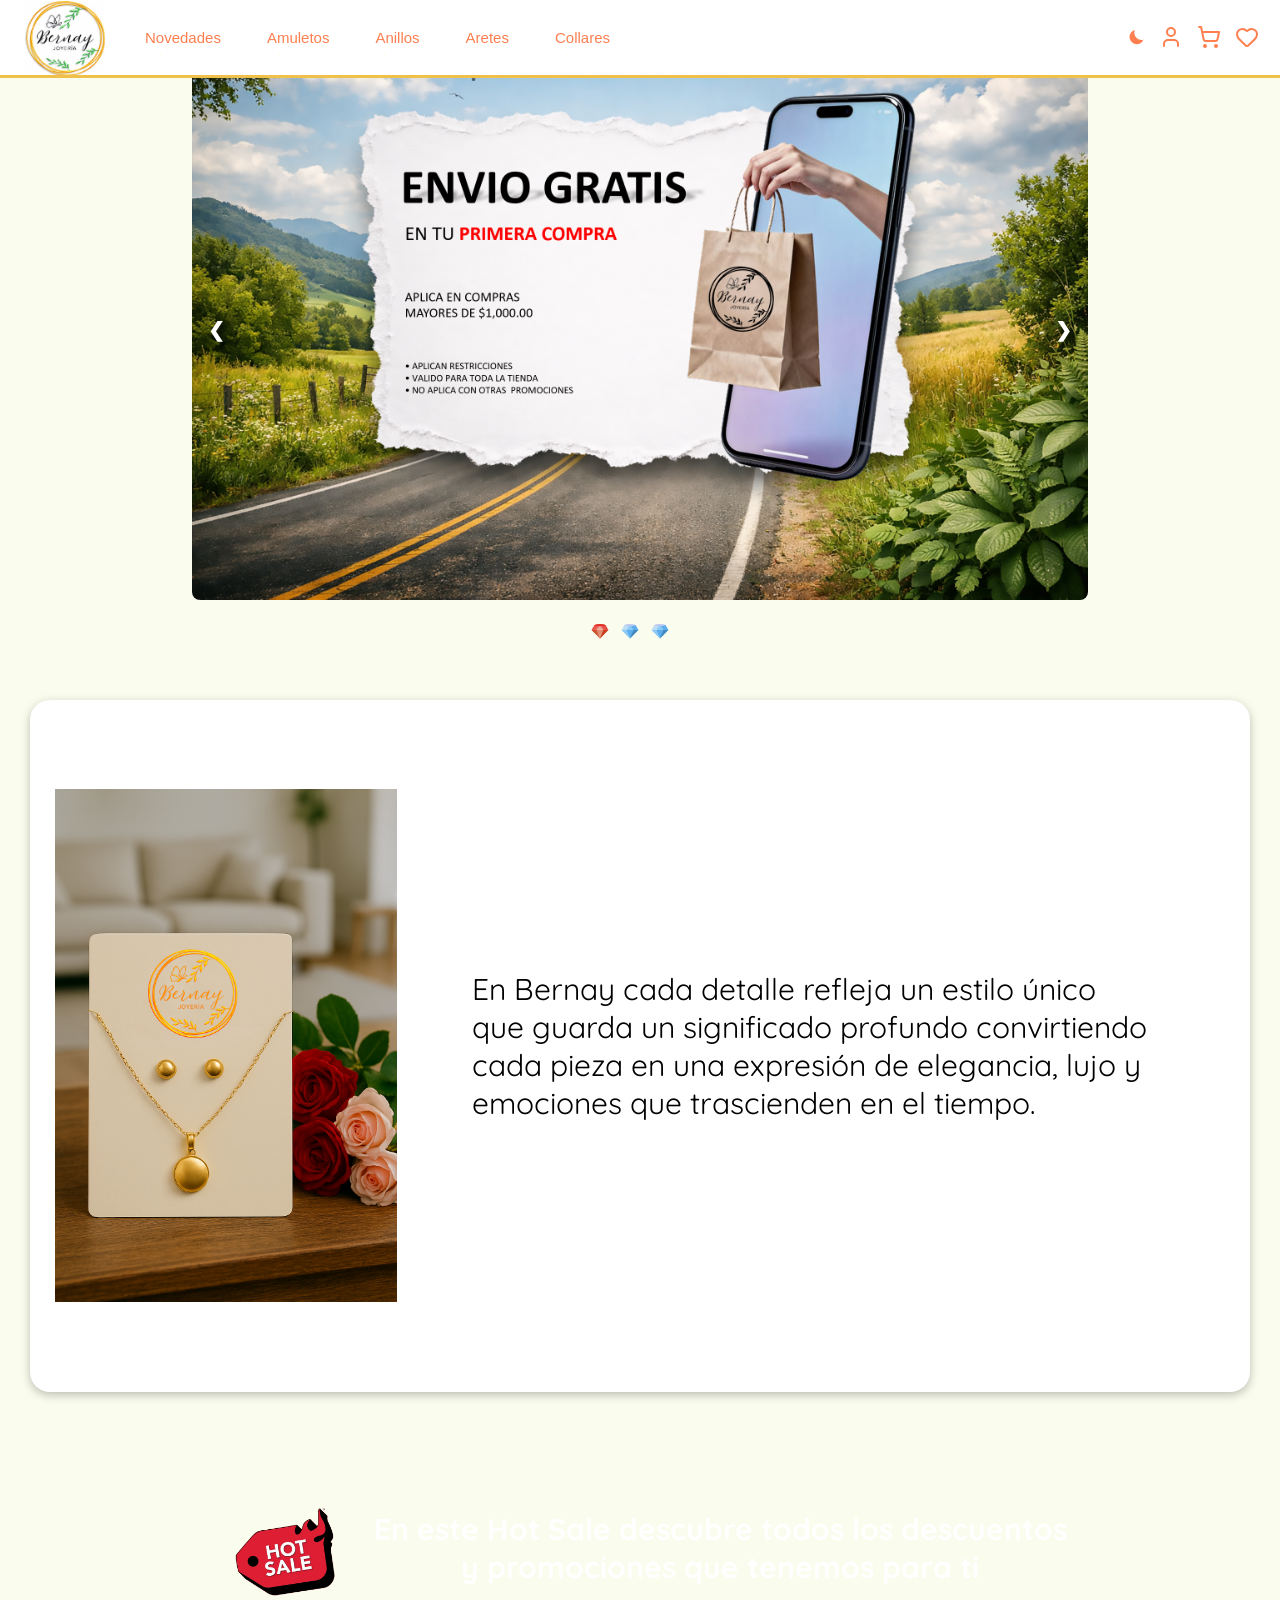
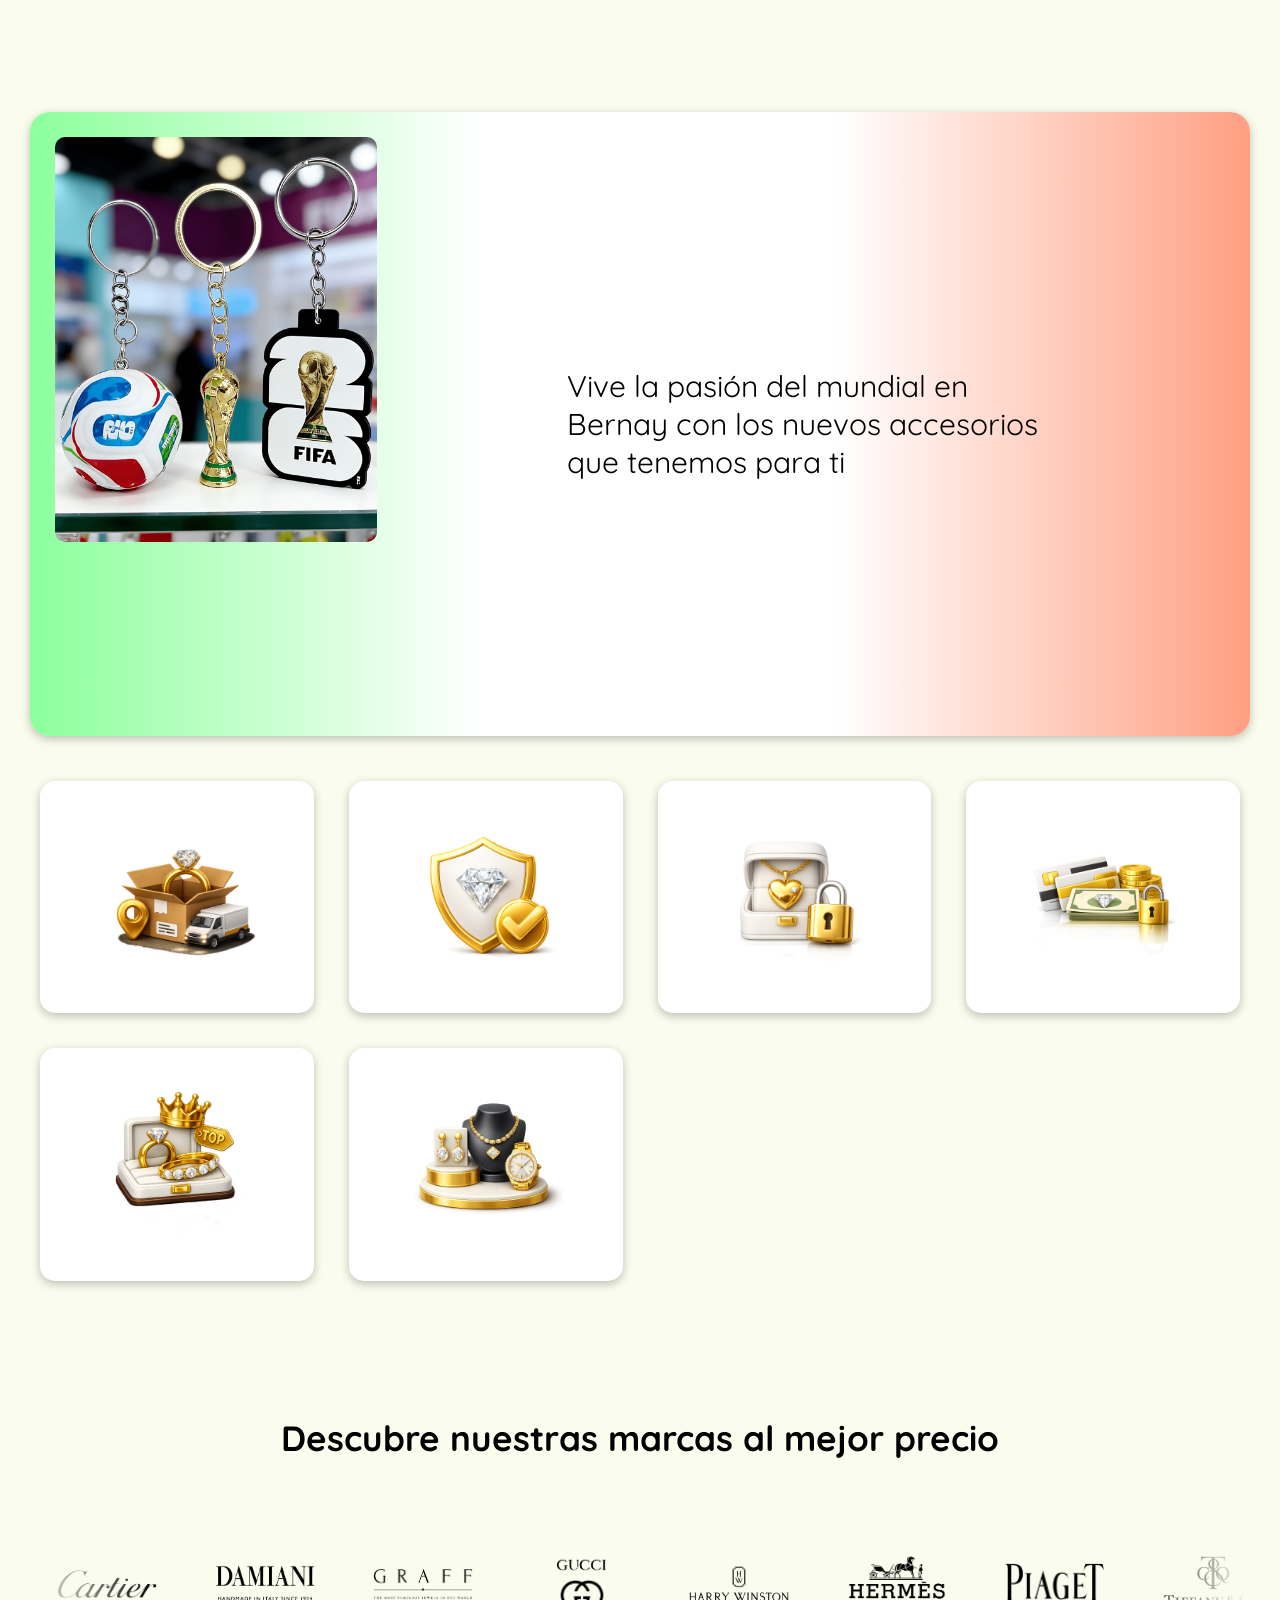
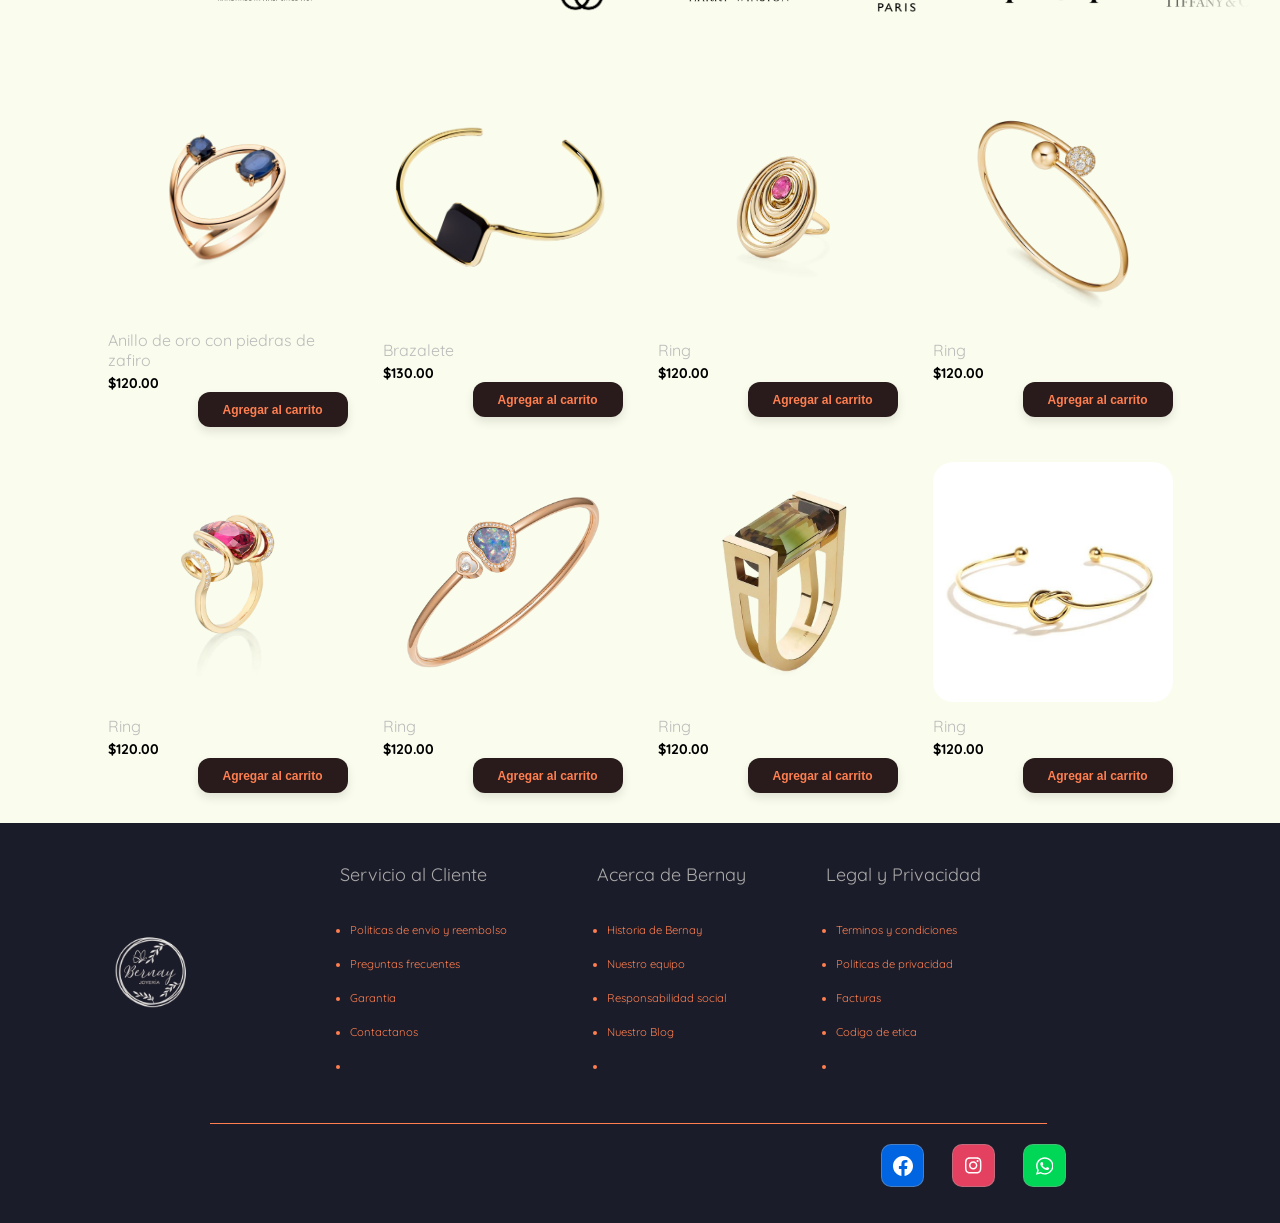
<file: index.html>
<!DOCTYPE html>
<html lang="en">
<head>
    <meta charset="UTF-8">
    <meta name="viewport" content="width=device-width, initial-scale=1.0">
    <link rel="stylesheet" href="styles.css">
    <link href="https://fonts.googleapis.com/css2?family=Quicksand:wght@300;500;700&display=swap" rel="stylesheet">
    <title>Bernay</title>
</head>
<body>
    <header>
        <nav>
            <label class="hamburger">
                <input type="checkbox" id="toggleNav">
                <svg viewBox="0 0 32 32">
                    <path class="line line-top-bottom" d="M27 10 13 10C10.8 10 9 8.2 9 6 9 3.5 10.8 2 13 2 15.2 2 17 3.8 17 6L17 26C17 28.2 18.8 30 21 30 23.2 30 25 28.2 25 26 25 23.8 23.2 22 21 22L7 22"></path>
                    <path class="line" d="M7 16 27 16"></path>
                </svg>
            </label>
                <div class="sidenav" id="mySidenav">
                    <label for="">
                        <a href="#">Novedades</a>
                        <svg xmlns="http://www.w3.org/2000/svg" viewBox="0 0 640 640"><path d="M439.1 297.4C451.6 309.9 451.6 330.2 439.1 342.7L279.1 502.7C266.6 515.2 246.3 515.2 233.8 502.7C221.3 490.2 221.3 469.9 233.8 457.4L371.2 320L233.9 182.6C221.4 170.1 221.4 149.8 233.9 137.3C246.4 124.8 266.7 124.8 279.2 137.3L439.2 297.3z"/></svg>
                    </label>
                    <label for="">
                        <a href="#">Amuletos</a>
                        <svg xmlns="http://www.w3.org/2000/svg" viewBox="0 0 640 640"><path d="M439.1 297.4C451.6 309.9 451.6 330.2 439.1 342.7L279.1 502.7C266.6 515.2 246.3 515.2 233.8 502.7C221.3 490.2 221.3 469.9 233.8 457.4L371.2 320L233.9 182.6C221.4 170.1 221.4 149.8 233.9 137.3C246.4 124.8 266.7 124.8 279.2 137.3L439.2 297.3z"/></svg>
                    </label>
                    <label for="">
                        <a href="#">Anillos</a>
                        <svg xmlns="http://www.w3.org/2000/svg" viewBox="0 0 640 640"><path d="M439.1 297.4C451.6 309.9 451.6 330.2 439.1 342.7L279.1 502.7C266.6 515.2 246.3 515.2 233.8 502.7C221.3 490.2 221.3 469.9 233.8 457.4L371.2 320L233.9 182.6C221.4 170.1 221.4 149.8 233.9 137.3C246.4 124.8 266.7 124.8 279.2 137.3L439.2 297.3z"/></svg>
                    </label>
                    <label for="">
                        <a href="#">Aretes</a>
                        <svg xmlns="http://www.w3.org/2000/svg" viewBox="0 0 640 640"><path d="M439.1 297.4C451.6 309.9 451.6 330.2 439.1 342.7L279.1 502.7C266.6 515.2 246.3 515.2 233.8 502.7C221.3 490.2 221.3 469.9 233.8 457.4L371.2 320L233.9 182.6C221.4 170.1 221.4 149.8 233.9 137.3C246.4 124.8 266.7 124.8 279.2 137.3L439.2 297.3z"/></svg>
                    </label>
                    <label for="">
                        <a href="#">Collares</a>
                        <svg xmlns="http://www.w3.org/2000/svg" viewBox="0 0 640 640"><path d="M439.1 297.4C451.6 309.9 451.6 330.2 439.1 342.7L279.1 502.7C266.6 515.2 246.3 515.2 233.8 502.7C221.3 490.2 221.3 469.9 233.8 457.4L371.2 320L233.9 182.6C221.4 170.1 221.4 149.8 233.9 137.3C246.4 124.8 266.7 124.8 279.2 137.3L439.2 297.3z"/></svg>
                    </label>
                </div>
            <div class="navbar-left">
                <img src="Images/Bernay-Logo 3D.png" alt="logo" class="logo">
                <ul>
                    <li>                
                        <button class="hover-stars">
                        Novedades
                        <div class="star-1">
                            <svg
                            xmlns="http://www.w3.org/2000/svg"
                            xml:space="preserve"
                            version="1.1"
                            style="shape-rendering:geometricPrecision; text-rendering:geometricPrecision; image-rendering:optimizeQuality; fill-rule:evenodd; clip-rule:evenodd"
                            viewBox="0 0 784.11 815.53"
                            xmlns:xlink="http://www.w3.org/1999/xlink"
                            >
                            <defs></defs>
                            <g id="Layer_x0020_1">
                                <metadata id="CorelCorpID_0Corel-Layer"></metadata>
                                <path
                                class="fil0"
                                d="M392.05 0c-20.9,210.08 -184.06,378.41 -392.05,407.78 207.96,29.37 371.12,197.68 392.05,407.74 20.93,-210.06 184.09,-378.37 392.05,-407.74 -207.98,-29.38 -371.16,-197.69 -392.06,-407.78z"
                                ></path>
                            </g>
                            </svg>
                        </div>
                        <div class="star-2">
                            <svg
                            xmlns="http://www.w3.org/2000/svg"
                            xml:space="preserve"
                            version="1.1"
                            style="shape-rendering:geometricPrecision; text-rendering:geometricPrecision; image-rendering:optimizeQuality; fill-rule:evenodd; clip-rule:evenodd"
                            viewBox="0 0 784.11 815.53"
                            xmlns:xlink="http://www.w3.org/1999/xlink"
                            >
                            <defs></defs>
                            <g id="Layer_x0020_1">
                                <metadata id="CorelCorpID_0Corel-Layer"></metadata>
                                <path
                                class="fil0"
                                d="M392.05 0c-20.9,210.08 -184.06,378.41 -392.05,407.78 207.96,29.37 371.12,197.68 392.05,407.74 20.93,-210.06 184.09,-378.37 392.05,-407.74 -207.98,-29.38 -371.16,-197.69 -392.06,-407.78z"
                                ></path>
                            </g>
                            </svg>
                        </div>
                        <div class="star-3">
                            <svg
                            xmlns="http://www.w3.org/2000/svg"
                            xml:space="preserve"
                            version="1.1"
                            style="shape-rendering:geometricPrecision; text-rendering:geometricPrecision; image-rendering:optimizeQuality; fill-rule:evenodd; clip-rule:evenodd"
                            viewBox="0 0 784.11 815.53"
                            xmlns:xlink="http://www.w3.org/1999/xlink"
                            >
                            <defs></defs>
                            <g id="Layer_x0020_1">
                                <metadata id="CorelCorpID_0Corel-Layer"></metadata>
                                <path
                                class="fil0"
                                d="M392.05 0c-20.9,210.08 -184.06,378.41 -392.05,407.78 207.96,29.37 371.12,197.68 392.05,407.74 20.93,-210.06 184.09,-378.37 392.05,-407.74 -207.98,-29.38 -371.16,-197.69 -392.06,-407.78z"
                                ></path>
                            </g>
                            </svg>
                        </div>
                        <div class="star-4">
                            <svg
                            xmlns="http://www.w3.org/2000/svg"
                            xml:space="preserve"
                            version="1.1"
                            style="shape-rendering:geometricPrecision; text-rendering:geometricPrecision; image-rendering:optimizeQuality; fill-rule:evenodd; clip-rule:evenodd"
                            viewBox="0 0 784.11 815.53"
                            xmlns:xlink="http://www.w3.org/1999/xlink"
                            >
                            <defs></defs>
                            <g id="Layer_x0020_1">
                                <metadata id="CorelCorpID_0Corel-Layer"></metadata>
                                <path
                                class="fil0"
                                d="M392.05 0c-20.9,210.08 -184.06,378.41 -392.05,407.78 207.96,29.37 371.12,197.68 392.05,407.74 20.93,-210.06 184.09,-378.37 392.05,-407.74 -207.98,-29.38 -371.16,-197.69 -392.06,-407.78z"
                                ></path>
                            </g>
                            </svg>
                        </div>
                        <div class="star-5">
                            <svg
                            xmlns="http://www.w3.org/2000/svg"
                            xml:space="preserve"
                            version="1.1"
                            style="shape-rendering:geometricPrecision; text-rendering:geometricPrecision; image-rendering:optimizeQuality; fill-rule:evenodd; clip-rule:evenodd"
                            viewBox="0 0 784.11 815.53"
                            xmlns:xlink="http://www.w3.org/1999/xlink"
                            >
                            <defs></defs>
                            <g id="Layer_x0020_1">
                                <metadata id="CorelCorpID_0Corel-Layer"></metadata>
                                <path
                                class="fil0"
                                d="M392.05 0c-20.9,210.08 -184.06,378.41 -392.05,407.78 207.96,29.37 371.12,197.68 392.05,407.74 20.93,-210.06 184.09,-378.37 392.05,-407.74 -207.98,-29.38 -371.16,-197.69 -392.06,-407.78z"
                                ></path>
                            </g>
                            </svg>
                        </div>
                        <div class="star-6">
                            <svg
                            xmlns="http://www.w3.org/2000/svg"
                            xml:space="preserve"
                            version="1.1"
                            style="shape-rendering:geometricPrecision; text-rendering:geometricPrecision; image-rendering:optimizeQuality; fill-rule:evenodd; clip-rule:evenodd"
                            viewBox="0 0 784.11 815.53"
                            xmlns:xlink="http://www.w3.org/1999/xlink"
                            >
                            <defs></defs>
                            <g id="Layer_x0020_1">
                                <metadata id="CorelCorpID_0Corel-Layer"></metadata>
                                <path
                                class="fil0"
                                d="M392.05 0c-20.9,210.08 -184.06,378.41 -392.05,407.78 207.96,29.37 371.12,197.68 392.05,407.74 20.93,-210.06 184.09,-378.37 392.05,-407.74 -207.98,-29.38 -371.16,-197.69 -392.06,-407.78z"
                                ></path>
                            </g>
                            </svg>
                        </div>
                        </button>
                    </li>
                    <li>
                        <button class="hover-stars">
                        Amuletos
                        <div class="star-1">
                            <svg
                            xmlns="http://www.w3.org/2000/svg"
                            xml:space="preserve"
                            version="1.1"
                            style="shape-rendering:geometricPrecision; text-rendering:geometricPrecision; image-rendering:optimizeQuality; fill-rule:evenodd; clip-rule:evenodd"
                            viewBox="0 0 784.11 815.53"
                            xmlns:xlink="http://www.w3.org/1999/xlink"
                            >
                            <defs></defs>
                            <g id="Layer_x0020_1">
                                <metadata id="CorelCorpID_0Corel-Layer"></metadata>
                                <path
                                class="fil0"
                                d="M392.05 0c-20.9,210.08 -184.06,378.41 -392.05,407.78 207.96,29.37 371.12,197.68 392.05,407.74 20.93,-210.06 184.09,-378.37 392.05,-407.74 -207.98,-29.38 -371.16,-197.69 -392.06,-407.78z"
                                ></path>
                            </g>
                            </svg>
                        </div>
                        <div class="star-2">
                            <svg
                            xmlns="http://www.w3.org/2000/svg"
                            xml:space="preserve"
                            version="1.1"
                            style="shape-rendering:geometricPrecision; text-rendering:geometricPrecision; image-rendering:optimizeQuality; fill-rule:evenodd; clip-rule:evenodd"
                            viewBox="0 0 784.11 815.53"
                            xmlns:xlink="http://www.w3.org/1999/xlink"
                            >
                            <defs></defs>
                            <g id="Layer_x0020_1">
                                <metadata id="CorelCorpID_0Corel-Layer"></metadata>
                                <path
                                class="fil0"
                                d="M392.05 0c-20.9,210.08 -184.06,378.41 -392.05,407.78 207.96,29.37 371.12,197.68 392.05,407.74 20.93,-210.06 184.09,-378.37 392.05,-407.74 -207.98,-29.38 -371.16,-197.69 -392.06,-407.78z"
                                ></path>
                            </g>
                            </svg>
                        </div>
                        <div class="star-3">
                            <svg
                            xmlns="http://www.w3.org/2000/svg"
                            xml:space="preserve"
                            version="1.1"
                            style="shape-rendering:geometricPrecision; text-rendering:geometricPrecision; image-rendering:optimizeQuality; fill-rule:evenodd; clip-rule:evenodd"
                            viewBox="0 0 784.11 815.53"
                            xmlns:xlink="http://www.w3.org/1999/xlink"
                            >
                            <defs></defs>
                            <g id="Layer_x0020_1">
                                <metadata id="CorelCorpID_0Corel-Layer"></metadata>
                                <path
                                class="fil0"
                                d="M392.05 0c-20.9,210.08 -184.06,378.41 -392.05,407.78 207.96,29.37 371.12,197.68 392.05,407.74 20.93,-210.06 184.09,-378.37 392.05,-407.74 -207.98,-29.38 -371.16,-197.69 -392.06,-407.78z"
                                ></path>
                            </g>
                            </svg>
                        </div>
                        <div class="star-4">
                            <svg
                            xmlns="http://www.w3.org/2000/svg"
                            xml:space="preserve"
                            version="1.1"
                            style="shape-rendering:geometricPrecision; text-rendering:geometricPrecision; image-rendering:optimizeQuality; fill-rule:evenodd; clip-rule:evenodd"
                            viewBox="0 0 784.11 815.53"
                            xmlns:xlink="http://www.w3.org/1999/xlink"
                            >
                            <defs></defs>
                            <g id="Layer_x0020_1">
                                <metadata id="CorelCorpID_0Corel-Layer"></metadata>
                                <path
                                class="fil0"
                                d="M392.05 0c-20.9,210.08 -184.06,378.41 -392.05,407.78 207.96,29.37 371.12,197.68 392.05,407.74 20.93,-210.06 184.09,-378.37 392.05,-407.74 -207.98,-29.38 -371.16,-197.69 -392.06,-407.78z"
                                ></path>
                            </g>
                            </svg>
                        </div>
                        <div class="star-5">
                            <svg
                            xmlns="http://www.w3.org/2000/svg"
                            xml:space="preserve"
                            version="1.1"
                            style="shape-rendering:geometricPrecision; text-rendering:geometricPrecision; image-rendering:optimizeQuality; fill-rule:evenodd; clip-rule:evenodd"
                            viewBox="0 0 784.11 815.53"
                            xmlns:xlink="http://www.w3.org/1999/xlink"
                            >
                            <defs></defs>
                            <g id="Layer_x0020_1">
                                <metadata id="CorelCorpID_0Corel-Layer"></metadata>
                                <path
                                class="fil0"
                                d="M392.05 0c-20.9,210.08 -184.06,378.41 -392.05,407.78 207.96,29.37 371.12,197.68 392.05,407.74 20.93,-210.06 184.09,-378.37 392.05,-407.74 -207.98,-29.38 -371.16,-197.69 -392.06,-407.78z"
                                ></path>
                            </g>
                            </svg>
                        </div>
                        <div class="star-6">
                            <svg
                            xmlns="http://www.w3.org/2000/svg"
                            xml:space="preserve"
                            version="1.1"
                            style="shape-rendering:geometricPrecision; text-rendering:geometricPrecision; image-rendering:optimizeQuality; fill-rule:evenodd; clip-rule:evenodd"
                            viewBox="0 0 784.11 815.53"
                            xmlns:xlink="http://www.w3.org/1999/xlink"
                            >
                            <defs></defs>
                            <g id="Layer_x0020_1">
                                <metadata id="CorelCorpID_0Corel-Layer"></metadata>
                                <path
                                class="fil0"
                                d="M392.05 0c-20.9,210.08 -184.06,378.41 -392.05,407.78 207.96,29.37 371.12,197.68 392.05,407.74 20.93,-210.06 184.09,-378.37 392.05,-407.74 -207.98,-29.38 -371.16,-197.69 -392.06,-407.78z"
                                ></path>
                            </g>
                            </svg>
                        </div>
                        </button>
                    </li>
                    <li>
                        <button class="hover-stars">
                        Anillos
                        <div class="star-1">
                            <svg
                            xmlns="http://www.w3.org/2000/svg"
                            xml:space="preserve"
                            version="1.1"
                            style="shape-rendering:geometricPrecision; text-rendering:geometricPrecision; image-rendering:optimizeQuality; fill-rule:evenodd; clip-rule:evenodd"
                            viewBox="0 0 784.11 815.53"
                            xmlns:xlink="http://www.w3.org/1999/xlink"
                            >
                            <defs></defs>
                            <g id="Layer_x0020_1">
                                <metadata id="CorelCorpID_0Corel-Layer"></metadata>
                                <path
                                class="fil0"
                                d="M392.05 0c-20.9,210.08 -184.06,378.41 -392.05,407.78 207.96,29.37 371.12,197.68 392.05,407.74 20.93,-210.06 184.09,-378.37 392.05,-407.74 -207.98,-29.38 -371.16,-197.69 -392.06,-407.78z"
                                ></path>
                            </g>
                            </svg>
                        </div>
                        <div class="star-2">
                            <svg
                            xmlns="http://www.w3.org/2000/svg"
                            xml:space="preserve"
                            version="1.1"
                            style="shape-rendering:geometricPrecision; text-rendering:geometricPrecision; image-rendering:optimizeQuality; fill-rule:evenodd; clip-rule:evenodd"
                            viewBox="0 0 784.11 815.53"
                            xmlns:xlink="http://www.w3.org/1999/xlink"
                            >
                            <defs></defs>
                            <g id="Layer_x0020_1">
                                <metadata id="CorelCorpID_0Corel-Layer"></metadata>
                                <path
                                class="fil0"
                                d="M392.05 0c-20.9,210.08 -184.06,378.41 -392.05,407.78 207.96,29.37 371.12,197.68 392.05,407.74 20.93,-210.06 184.09,-378.37 392.05,-407.74 -207.98,-29.38 -371.16,-197.69 -392.06,-407.78z"
                                ></path>
                            </g>
                            </svg>
                        </div>
                        <div class="star-3">
                            <svg
                            xmlns="http://www.w3.org/2000/svg"
                            xml:space="preserve"
                            version="1.1"
                            style="shape-rendering:geometricPrecision; text-rendering:geometricPrecision; image-rendering:optimizeQuality; fill-rule:evenodd; clip-rule:evenodd"
                            viewBox="0 0 784.11 815.53"
                            xmlns:xlink="http://www.w3.org/1999/xlink"
                            >
                            <defs></defs>
                            <g id="Layer_x0020_1">
                                <metadata id="CorelCorpID_0Corel-Layer"></metadata>
                                <path
                                class="fil0"
                                d="M392.05 0c-20.9,210.08 -184.06,378.41 -392.05,407.78 207.96,29.37 371.12,197.68 392.05,407.74 20.93,-210.06 184.09,-378.37 392.05,-407.74 -207.98,-29.38 -371.16,-197.69 -392.06,-407.78z"
                                ></path>
                            </g>
                            </svg>
                        </div>
                        <div class="star-4">
                            <svg
                            xmlns="http://www.w3.org/2000/svg"
                            xml:space="preserve"
                            version="1.1"
                            style="shape-rendering:geometricPrecision; text-rendering:geometricPrecision; image-rendering:optimizeQuality; fill-rule:evenodd; clip-rule:evenodd"
                            viewBox="0 0 784.11 815.53"
                            xmlns:xlink="http://www.w3.org/1999/xlink"
                            >
                            <defs></defs>
                            <g id="Layer_x0020_1">
                                <metadata id="CorelCorpID_0Corel-Layer"></metadata>
                                <path
                                class="fil0"
                                d="M392.05 0c-20.9,210.08 -184.06,378.41 -392.05,407.78 207.96,29.37 371.12,197.68 392.05,407.74 20.93,-210.06 184.09,-378.37 392.05,-407.74 -207.98,-29.38 -371.16,-197.69 -392.06,-407.78z"
                                ></path>
                            </g>
                            </svg>
                        </div>
                        <div class="star-5">
                            <svg
                            xmlns="http://www.w3.org/2000/svg"
                            xml:space="preserve"
                            version="1.1"
                            style="shape-rendering:geometricPrecision; text-rendering:geometricPrecision; image-rendering:optimizeQuality; fill-rule:evenodd; clip-rule:evenodd"
                            viewBox="0 0 784.11 815.53"
                            xmlns:xlink="http://www.w3.org/1999/xlink"
                            >
                            <defs></defs>
                            <g id="Layer_x0020_1">
                                <metadata id="CorelCorpID_0Corel-Layer"></metadata>
                                <path
                                class="fil0"
                                d="M392.05 0c-20.9,210.08 -184.06,378.41 -392.05,407.78 207.96,29.37 371.12,197.68 392.05,407.74 20.93,-210.06 184.09,-378.37 392.05,-407.74 -207.98,-29.38 -371.16,-197.69 -392.06,-407.78z"
                                ></path>
                            </g>
                            </svg>
                        </div>
                        <div class="star-6">
                            <svg
                            xmlns="http://www.w3.org/2000/svg"
                            xml:space="preserve"
                            version="1.1"
                            style="shape-rendering:geometricPrecision; text-rendering:geometricPrecision; image-rendering:optimizeQuality; fill-rule:evenodd; clip-rule:evenodd"
                            viewBox="0 0 784.11 815.53"
                            xmlns:xlink="http://www.w3.org/1999/xlink"
                            >
                            <defs></defs>
                            <g id="Layer_x0020_1">
                                <metadata id="CorelCorpID_0Corel-Layer"></metadata>
                                <path
                                class="fil0"
                                d="M392.05 0c-20.9,210.08 -184.06,378.41 -392.05,407.78 207.96,29.37 371.12,197.68 392.05,407.74 20.93,-210.06 184.09,-378.37 392.05,-407.74 -207.98,-29.38 -371.16,-197.69 -392.06,-407.78z"
                                ></path>
                            </g>
                            </svg>
                        </div>
                        </button>
                    </li>
                    <li>
                        <button class="hover-stars">
                        Aretes
                        <div class="star-1">
                            <svg
                            xmlns="http://www.w3.org/2000/svg"
                            xml:space="preserve"
                            version="1.1"
                            style="shape-rendering:geometricPrecision; text-rendering:geometricPrecision; image-rendering:optimizeQuality; fill-rule:evenodd; clip-rule:evenodd"
                            viewBox="0 0 784.11 815.53"
                            xmlns:xlink="http://www.w3.org/1999/xlink"
                            >
                            <defs></defs>
                            <g id="Layer_x0020_1">
                                <metadata id="CorelCorpID_0Corel-Layer"></metadata>
                                <path
                                class="fil0"
                                d="M392.05 0c-20.9,210.08 -184.06,378.41 -392.05,407.78 207.96,29.37 371.12,197.68 392.05,407.74 20.93,-210.06 184.09,-378.37 392.05,-407.74 -207.98,-29.38 -371.16,-197.69 -392.06,-407.78z"
                                ></path>
                            </g>
                            </svg>
                        </div>
                        <div class="star-2">
                            <svg
                            xmlns="http://www.w3.org/2000/svg"
                            xml:space="preserve"
                            version="1.1"
                            style="shape-rendering:geometricPrecision; text-rendering:geometricPrecision; image-rendering:optimizeQuality; fill-rule:evenodd; clip-rule:evenodd"
                            viewBox="0 0 784.11 815.53"
                            xmlns:xlink="http://www.w3.org/1999/xlink"
                            >
                            <defs></defs>
                            <g id="Layer_x0020_1">
                                <metadata id="CorelCorpID_0Corel-Layer"></metadata>
                                <path
                                class="fil0"
                                d="M392.05 0c-20.9,210.08 -184.06,378.41 -392.05,407.78 207.96,29.37 371.12,197.68 392.05,407.74 20.93,-210.06 184.09,-378.37 392.05,-407.74 -207.98,-29.38 -371.16,-197.69 -392.06,-407.78z"
                                ></path>
                            </g>
                            </svg>
                        </div>
                        <div class="star-3">
                            <svg
                            xmlns="http://www.w3.org/2000/svg"
                            xml:space="preserve"
                            version="1.1"
                            style="shape-rendering:geometricPrecision; text-rendering:geometricPrecision; image-rendering:optimizeQuality; fill-rule:evenodd; clip-rule:evenodd"
                            viewBox="0 0 784.11 815.53"
                            xmlns:xlink="http://www.w3.org/1999/xlink"
                            >
                            <defs></defs>
                            <g id="Layer_x0020_1">
                                <metadata id="CorelCorpID_0Corel-Layer"></metadata>
                                <path
                                class="fil0"
                                d="M392.05 0c-20.9,210.08 -184.06,378.41 -392.05,407.78 207.96,29.37 371.12,197.68 392.05,407.74 20.93,-210.06 184.09,-378.37 392.05,-407.74 -207.98,-29.38 -371.16,-197.69 -392.06,-407.78z"
                                ></path>
                            </g>
                            </svg>
                        </div>
                        <div class="star-4">
                            <svg
                            xmlns="http://www.w3.org/2000/svg"
                            xml:space="preserve"
                            version="1.1"
                            style="shape-rendering:geometricPrecision; text-rendering:geometricPrecision; image-rendering:optimizeQuality; fill-rule:evenodd; clip-rule:evenodd"
                            viewBox="0 0 784.11 815.53"
                            xmlns:xlink="http://www.w3.org/1999/xlink"
                            >
                            <defs></defs>
                            <g id="Layer_x0020_1">
                                <metadata id="CorelCorpID_0Corel-Layer"></metadata>
                                <path
                                class="fil0"
                                d="M392.05 0c-20.9,210.08 -184.06,378.41 -392.05,407.78 207.96,29.37 371.12,197.68 392.05,407.74 20.93,-210.06 184.09,-378.37 392.05,-407.74 -207.98,-29.38 -371.16,-197.69 -392.06,-407.78z"
                                ></path>
                            </g>
                            </svg>
                        </div>
                        <div class="star-5">
                            <svg
                            xmlns="http://www.w3.org/2000/svg"
                            xml:space="preserve"
                            version="1.1"
                            style="shape-rendering:geometricPrecision; text-rendering:geometricPrecision; image-rendering:optimizeQuality; fill-rule:evenodd; clip-rule:evenodd"
                            viewBox="0 0 784.11 815.53"
                            xmlns:xlink="http://www.w3.org/1999/xlink"
                            >
                            <defs></defs>
                            <g id="Layer_x0020_1">
                                <metadata id="CorelCorpID_0Corel-Layer"></metadata>
                                <path
                                class="fil0"
                                d="M392.05 0c-20.9,210.08 -184.06,378.41 -392.05,407.78 207.96,29.37 371.12,197.68 392.05,407.74 20.93,-210.06 184.09,-378.37 392.05,-407.74 -207.98,-29.38 -371.16,-197.69 -392.06,-407.78z"
                                ></path>
                            </g>
                            </svg>
                        </div>
                        <div class="star-6">
                            <svg
                            xmlns="http://www.w3.org/2000/svg"
                            xml:space="preserve"
                            version="1.1"
                            style="shape-rendering:geometricPrecision; text-rendering:geometricPrecision; image-rendering:optimizeQuality; fill-rule:evenodd; clip-rule:evenodd"
                            viewBox="0 0 784.11 815.53"
                            xmlns:xlink="http://www.w3.org/1999/xlink"
                            >
                            <defs></defs>
                            <g id="Layer_x0020_1">
                                <metadata id="CorelCorpID_0Corel-Layer"></metadata>
                                <path
                                class="fil0"
                                d="M392.05 0c-20.9,210.08 -184.06,378.41 -392.05,407.78 207.96,29.37 371.12,197.68 392.05,407.74 20.93,-210.06 184.09,-378.37 392.05,-407.74 -207.98,-29.38 -371.16,-197.69 -392.06,-407.78z"
                                ></path>
                            </g>
                            </svg>
                        </div>
                        </button>
                    </li>
                    <li>
                        <button class="hover-stars">
                        Collares
                        <div class="star-1">
                            <svg
                            xmlns="http://www.w3.org/2000/svg"
                            xml:space="preserve"
                            version="1.1"
                            style="shape-rendering:geometricPrecision; text-rendering:geometricPrecision; image-rendering:optimizeQuality; fill-rule:evenodd; clip-rule:evenodd"
                            viewBox="0 0 784.11 815.53"
                            xmlns:xlink="http://www.w3.org/1999/xlink"
                            >
                            <defs></defs>
                            <g id="Layer_x0020_1">
                                <metadata id="CorelCorpID_0Corel-Layer"></metadata>
                                <path
                                class="fil0"
                                d="M392.05 0c-20.9,210.08 -184.06,378.41 -392.05,407.78 207.96,29.37 371.12,197.68 392.05,407.74 20.93,-210.06 184.09,-378.37 392.05,-407.74 -207.98,-29.38 -371.16,-197.69 -392.06,-407.78z"
                                ></path>
                            </g>
                            </svg>
                        </div>
                        <div class="star-2">
                            <svg
                            xmlns="http://www.w3.org/2000/svg"
                            xml:space="preserve"
                            version="1.1"
                            style="shape-rendering:geometricPrecision; text-rendering:geometricPrecision; image-rendering:optimizeQuality; fill-rule:evenodd; clip-rule:evenodd"
                            viewBox="0 0 784.11 815.53"
                            xmlns:xlink="http://www.w3.org/1999/xlink"
                            >
                            <defs></defs>
                            <g id="Layer_x0020_1">
                                <metadata id="CorelCorpID_0Corel-Layer"></metadata>
                                <path
                                class="fil0"
                                d="M392.05 0c-20.9,210.08 -184.06,378.41 -392.05,407.78 207.96,29.37 371.12,197.68 392.05,407.74 20.93,-210.06 184.09,-378.37 392.05,-407.74 -207.98,-29.38 -371.16,-197.69 -392.06,-407.78z"
                                ></path>
                            </g>
                            </svg>
                        </div>
                        <div class="star-3">
                            <svg
                            xmlns="http://www.w3.org/2000/svg"
                            xml:space="preserve"
                            version="1.1"
                            style="shape-rendering:geometricPrecision; text-rendering:geometricPrecision; image-rendering:optimizeQuality; fill-rule:evenodd; clip-rule:evenodd"
                            viewBox="0 0 784.11 815.53"
                            xmlns:xlink="http://www.w3.org/1999/xlink"
                            >
                            <defs></defs>
                            <g id="Layer_x0020_1">
                                <metadata id="CorelCorpID_0Corel-Layer"></metadata>
                                <path
                                class="fil0"
                                d="M392.05 0c-20.9,210.08 -184.06,378.41 -392.05,407.78 207.96,29.37 371.12,197.68 392.05,407.74 20.93,-210.06 184.09,-378.37 392.05,-407.74 -207.98,-29.38 -371.16,-197.69 -392.06,-407.78z"
                                ></path>
                            </g>
                            </svg>
                        </div>
                        <div class="star-4">
                            <svg
                            xmlns="http://www.w3.org/2000/svg"
                            xml:space="preserve"
                            version="1.1"
                            style="shape-rendering:geometricPrecision; text-rendering:geometricPrecision; image-rendering:optimizeQuality; fill-rule:evenodd; clip-rule:evenodd"
                            viewBox="0 0 784.11 815.53"
                            xmlns:xlink="http://www.w3.org/1999/xlink"
                            >
                            <defs></defs>
                            <g id="Layer_x0020_1">
                                <metadata id="CorelCorpID_0Corel-Layer"></metadata>
                                <path
                                class="fil0"
                                d="M392.05 0c-20.9,210.08 -184.06,378.41 -392.05,407.78 207.96,29.37 371.12,197.68 392.05,407.74 20.93,-210.06 184.09,-378.37 392.05,-407.74 -207.98,-29.38 -371.16,-197.69 -392.06,-407.78z"
                                ></path>
                            </g>
                            </svg>
                        </div>
                        <div class="star-5">
                            <svg
                            xmlns="http://www.w3.org/2000/svg"
                            xml:space="preserve"
                            version="1.1"
                            style="shape-rendering:geometricPrecision; text-rendering:geometricPrecision; image-rendering:optimizeQuality; fill-rule:evenodd; clip-rule:evenodd"
                            viewBox="0 0 784.11 815.53"
                            xmlns:xlink="http://www.w3.org/1999/xlink"
                            >
                            <defs></defs>
                            <g id="Layer_x0020_1">
                                <metadata id="CorelCorpID_0Corel-Layer"></metadata>
                                <path
                                class="fil0"
                                d="M392.05 0c-20.9,210.08 -184.06,378.41 -392.05,407.78 207.96,29.37 371.12,197.68 392.05,407.74 20.93,-210.06 184.09,-378.37 392.05,-407.74 -207.98,-29.38 -371.16,-197.69 -392.06,-407.78z"
                                ></path>
                            </g>
                            </svg>
                        </div>
                        <div class="star-6">
                            <svg
                            xmlns="http://www.w3.org/2000/svg"
                            xml:space="preserve"
                            version="1.1"
                            style="shape-rendering:geometricPrecision; text-rendering:geometricPrecision; image-rendering:optimizeQuality; fill-rule:evenodd; clip-rule:evenodd"
                            viewBox="0 0 784.11 815.53"
                            xmlns:xlink="http://www.w3.org/1999/xlink"
                            >
                            <defs></defs>
                            <g id="Layer_x0020_1">
                                <metadata id="CorelCorpID_0Corel-Layer"></metadata>
                                <path
                                class="fil0"
                                d="M392.05 0c-20.9,210.08 -184.06,378.41 -392.05,407.78 207.96,29.37 371.12,197.68 392.05,407.74 20.93,-210.06 184.09,-378.37 392.05,-407.74 -207.98,-29.38 -371.16,-197.69 -392.06,-407.78z"
                                ></path>
                            </g>
                            </svg>
                        </div>
                        </button>
                    </li>
                </ul>
            </div>
            <div class="navbar-right">
                <ul>
                    <li class="navbar-dark-mode">
                        <label
                        for="themeToggle"
                        class="theme-btn st-sunMoonThemeToggleBtn"
                        id="toggle-btn"
                        type="checkbox">
                        <input type="checkbox" id="themeToggle" class="themeToggleInput" />
                            <svg
                                width="18"
                                height="18"
                                viewBox="0 0 20 20"
                                fill="currentColor"
                                onclick="themeBtn"
                                stroke="none">
                                <mask id="moon-mask">
                                    <rect x="0" y="0" width="20" height="20" fill="white"></rect>
                                    <circle cx="11" cy="3" r="8" fill="black"></circle>
                                </mask>
                                <circle
                                class="sunMoon"
                                cx="10"
                                cy="10"
                                r="8"
                                mask="url(#moon-mask)">
                                </circle>
                                <g>
                                    <circle class="sunRay sunRay1" cx="18" cy="10" r="1.5"></circle>
                                    <circle class="sunRay sunRay2" cx="14" cy="16.928" r="1.5"></circle>
                                    <circle class="sunRay sunRay3" cx="6" cy="16.928" r="1.5"></circle>
                                    <circle class="sunRay sunRay4" cx="2" cy="10" r="1.5"></circle>
                                    <circle class="sunRay sunRay5" cx="6" cy="3.1718" r="1.5"></circle>
                                    <circle class="sunRay sunRay6" cx="14" cy="3.1718" r="1.5"></circle>
                                </g>
                            </svg>
                        </label>
                    </li>
                    <li class="navbar-sign-up">
                        <input type="checkbox" id="icon-user-toggle" hidden>
                        <label for="icon-user-toggle" class="icon-user">
                            <svg class="user-icon base-icon" xmlns="http://www.w3.org/2000/svg" width="24" height="24" viewBox="0 0 24 24" fill="none" stroke="currentColor" stroke-width="2" stroke-linecap="round" stroke-linejoin="round" class="lucide lucide-user-icon lucide-user">
                                <path d="M19 21v-2a4 4 0 0 0-4-4H9a4 4 0 0 0-4 4v2"/>
                                <circle cx="12" cy="7" r="4"/>
                            </svg>
                        </label>
                            <div class="user-overlay-content" id="user-menu">
                                
                                <a href="#">
                                    <svg xmlns="http://www.w3.org/2000/svg" viewBox="0 0 640 640"><path d="M320 312C386.3 312 440 258.3 440 192C440 125.7 386.3 72 320 72C253.7 72 200 125.7 200 192C200 258.3 253.7 312 320 312zM290.3 368C191.8 368 112 447.8 112 546.3C112 562.7 125.3 576 141.7 576L498.3 576C514.7 576 528 562.7 528 546.3C528 447.8 448.2 368 349.7 368L290.3 368z"/></svg>
                                    Iniciar sesion
                                </a>
                                
                                <a href="#">
                                    <svg xmlns="http://www.w3.org/2000/svg" viewBox="0 0 640 640"><path d="M285.7 368C384.2 368 464 447.8 464 546.3C464 562.7 450.7 576 434.3 576L77.7 576C61.3 576 48 562.7 48 546.3C48 447.8 127.8 368 226.3 368L285.7 368zM528 144C541.3 144 552 154.7 552 168L552 216L600 216C613.3 216 624 226.7 624 240C624 253.3 613.3 264 600 264L552 264L552 312C552 325.3 541.3 336 528 336C514.7 336 504 325.3 504 312L504 264L456 264C442.7 264 432 253.3 432 240C432 226.7 442.7 216 456 216L504 216L504 168C504 154.7 514.7 144 528 144zM256 312C189.7 312 136 258.3 136 192C136 125.7 189.7 72 256 72C322.3 72 376 125.7 376 192C376 258.3 322.3 312 256 312z"/></svg>
                                    Crear una cuenta
                                </a>
                                <a href="#">
                                    <svg xmlns="http://www.w3.org/2000/svg" viewBox="0 0 640 640"><path d="M320 64C302.3 64 288 78.3 288 96L288 99.2C215 114 160 178.6 160 256L160 277.7C160 325.8 143.6 372.5 113.6 410.1L103.8 422.3C98.7 428.6 96 436.4 96 444.5C96 464.1 111.9 480 131.5 480L508.4 480C528 480 543.9 464.1 543.9 444.5C543.9 436.4 541.2 428.6 536.1 422.3L526.3 410.1C496.4 372.5 480 325.8 480 277.7L480 256C480 178.6 425 114 352 99.2L352 96C352 78.3 337.7 64 320 64zM258 528C265.1 555.6 290.2 576 320 576C349.8 576 374.9 555.6 382 528L258 528z"/></svg>
                                    Notificaciones
                                </a>
                                
                                <a href="#">
                                    <svg xmlns="http://www.w3.org/2000/svg" viewBox="0 0 640 640"><path d="M0 72C0 58.7 10.7 48 24 48L69.3 48C96.4 48 119.6 67.4 124.4 94L124.8 96L312 96L312 198.1L281 167.1C271.6 157.7 256.4 157.7 247.1 167.1C237.8 176.5 237.7 191.7 247.1 201L319.1 273C328.5 282.4 343.7 282.4 353 273L425 201C434.4 191.6 434.4 176.4 425 167.1C415.6 157.8 400.4 157.7 391.1 167.1L360.1 198.1L360.1 96L537.5 96C557.5 96 572.6 114.2 568.9 133.9L537.8 299.8C532.1 330.1 505.7 352 474.9 352L171.3 352L176.4 380.3C178.5 391.7 188.4 400 200 400L456 400C469.3 400 480 410.7 480 424C480 437.3 469.3 448 456 448L200.1 448C165.3 448 135.5 423.1 129.3 388.9L77.2 102.6C76.5 98.8 73.2 96 69.3 96L24 96C10.7 96 0 85.3 0 72zM160 528C160 501.5 181.5 480 208 480C234.5 480 256 501.5 256 528C256 554.5 234.5 576 208 576C181.5 576 160 554.5 160 528zM384 528C384 501.5 405.5 480 432 480C458.5 480 480 501.5 480 528C480 554.5 458.5 576 432 576C405.5 576 384 554.5 384 528z"/></svg>
                                    Pedidos
                                </a>
                                <a href="#">
                                    <svg xmlns="http://www.w3.org/2000/svg" viewBox="0 0 640 640"><path d="M259.1 73.5C262.1 58.7 275.2 48 290.4 48L350.2 48C365.4 48 378.5 58.7 381.5 73.5L396 143.5C410.1 149.5 423.3 157.2 435.3 166.3L503.1 143.8C517.5 139 533.3 145 540.9 158.2L570.8 210C578.4 223.2 575.7 239.8 564.3 249.9L511 297.3C511.9 304.7 512.3 312.3 512.3 320C512.3 327.7 511.8 335.3 511 342.7L564.4 390.2C575.8 400.3 578.4 417 570.9 430.1L541 481.9C533.4 495 517.6 501.1 503.2 496.3L435.4 473.8C423.3 482.9 410.1 490.5 396.1 496.6L381.7 566.5C378.6 581.4 365.5 592 350.4 592L290.6 592C275.4 592 262.3 581.3 259.3 566.5L244.9 496.6C230.8 490.6 217.7 482.9 205.6 473.8L137.5 496.3C123.1 501.1 107.3 495.1 99.7 481.9L69.8 430.1C62.2 416.9 64.9 400.3 76.3 390.2L129.7 342.7C128.8 335.3 128.4 327.7 128.4 320C128.4 312.3 128.9 304.7 129.7 297.3L76.3 249.8C64.9 239.7 62.3 223 69.8 209.9L99.7 158.1C107.3 144.9 123.1 138.9 137.5 143.7L205.3 166.2C217.4 157.1 230.6 149.5 244.6 143.4L259.1 73.5zM320.3 400C364.5 399.8 400.2 363.9 400 319.7C399.8 275.5 363.9 239.8 319.7 240C275.5 240.2 239.8 276.1 240 320.3C240.2 364.5 276.1 400.2 320.3 400z"/></svg>
                                    Configuracion
                                </a>
                                <a href="#">
                                    <svg xmlns="http://www.w3.org/2000/svg" viewBox="0 0 640 640"><path d="M112 128C85.5 128 64 149.5 64 176C64 191.1 71.1 205.3 83.2 214.4L291.2 370.4C308.3 383.2 331.7 383.2 348.8 370.4L556.8 214.4C568.9 205.3 576 191.1 576 176C576 149.5 554.5 128 528 128L112 128zM64 260L64 448C64 483.3 92.7 512 128 512L512 512C547.3 512 576 483.3 576 448L576 260L377.6 408.8C343.5 434.4 296.5 434.4 262.4 408.8L64 260z"/></svg>
                                    Contactanos
                                </a>
                                <a href="#">
                                    <svg xmlns="http://www.w3.org/2000/svg" viewBox="0 0 640 640"><path d="M320 576C461.4 576 576 461.4 576 320C576 178.6 461.4 64 320 64C178.6 64 64 178.6 64 320C64 461.4 178.6 576 320 576zM320 240C302.3 240 288 254.3 288 272C288 285.3 277.3 296 264 296C250.7 296 240 285.3 240 272C240 227.8 275.8 192 320 192C364.2 192 400 227.8 400 272C400 319.2 364 339.2 344 346.5L344 350.3C344 363.6 333.3 374.3 320 374.3C306.7 374.3 296 363.6 296 350.3L296 342.2C296 321.7 310.8 307 326.1 302C332.5 299.9 339.3 296.5 344.3 291.7C348.6 287.5 352 281.7 352 272.1C352 254.4 337.7 240.1 320 240.1zM288 432C288 414.3 302.3 400 320 400C337.7 400 352 414.3 352 432C352 449.7 337.7 464 320 464C302.3 464 288 449.7 288 432z"/></svg>
                                    Ayuda
                                </a>
                                <a href="#">Cerrar Sesion</a>
                            </div>
                    </li>
                    <li class="navbar-shopping-cart">
                        <div class="icon-shopping-cart">
                            <svg xmlns="http://www.w3.org/2000/svg" width="24" height="24" viewBox="0 0 24 24" fill="none" stroke="currentColor" stroke-width="2" stroke-linecap="round" stroke-linejoin="round" class="lucide lucide-shopping-cart-icon lucide-shopping-cart"><circle cx="8" cy="21" r="1"/><circle cx="19" cy="21" r="1"/><path d="M2.05 2.05h2l2.66 12.42a2 2 0 0 0 2 1.58h9.78a2 2 0 0 0 1.95-1.57l1.65-7.43H5.12"/></svg>
                        </div>
                    </li>
                    <li class="navbar-wish-list">
                        <div class="icon-heart">
                            <svg xmlns="http://www.w3.org/2000/svg" width="24" height="24" viewBox="0 0 24 24" fill="none" stroke="currentColor" stroke-width="2" stroke-linecap="round" stroke-linejoin="round" class="lucide lucide-heart-icon lucide-heart"><path d="M2 9.5a5.5 5.5 0 0 1 9.591-3.676.56.56 0 0 0 .818 0A5.49 5.49 0 0 1 22 9.5c0 2.29-1.5 4-3 5.5l-5.492 5.313a2 2 0 0 1-3 .019L5 15c-1.5-1.5-3-3.2-3-5.5"/></svg>
                        </div>
                    </li>
                </ul>
            </div>
        </nav>
        <div class="progress-container">
            <div class="progress-bar" id="myBar"></div>
        </div>
    </header>
    <section>        
        <section class="slideshow-main">
            <div class="slideshow-container">
            <div class="mySlides fade">
                <img src="Images/Slideshow-Bernay-01.png" style="width: 100%;" alt="">
            </div>
            <div class="mySlides fade">
                <img src="Images/Slideshow-Bernay-02.png" style="width: 100%;" alt="">
            </div>
            <div class="mySlides fade">
                <img src="Images/Slideshow-Bernay-03.png" style="width: 100%;" alt="">
            </div>
            <a class="prev" onclick="plusSlides(-1)">&#10094</a>
            <a class="next" onclick="plusSlides(1)">&#10095</a>
            </div>
            <br>
            <div class="current-slide">
                <span class="dot" onclick="currentSlide(1)">
                    <span class="diamond d1"></span>
                    <span class="diamond d2"></span>
                    <span class="diamond d3"></span>
                    <span class="diamond d4"></span>            
                </span>
                <span class="dot" onclick="currentSlide(2)">
                    <span class="diamond d1"></span>
                    <span class="diamond d2"></span>
                    <span class="diamond d3"></span>
                    <span class="diamond d4"></span>        
                </span>
                <span class="dot" onclick="currentSlide(3)">
                    <span class="diamond d1"></span>
                    <span class="diamond d2"></span>
                    <span class="diamond d3"></span>
                    <span class="diamond d4"></span>            
                </span>
            </div>
        </section>
    </section>
    <section class="main-container">
        <div class="body-container">
            <div class="opening-section">
                <img src="Images/Earrings-Necklace-Set.png" alt="Earrings-Necklace-Set">
            </div>
            <div class="opening-phrase">
                <p>En Bernay cada detalle refleja un estilo &uacute;nico que guarda un significado profundo convirtiendo cada pieza en una expresi&oacute;n de elegancia, lujo y emociones que trascienden en el tiempo.</p>
            </div>
        </div>
        <div class="hot-sale">
            <div class="hot-sale-img hs-img"></div>
            <div class="hot-sale-dialog">
                <div class="hot-sale-logo hs-logo"></div>
                <div class="hs-phrase">
                    <p>En este Hot Sale descubre todos los descuentos y promociones que tenemos para ti</p>
                </div>
            </div>
        </div>
        <div class="worldcup-container">
            <div class="worldcup-section">
                <img src="Images/worldcup-2026.png" alt="worldcup-accessories">
            </div>
            <div class="worldcup-phrase">
                <p>Vive la pasi&oacute;n del mundial en Bernay con los nuevos accesorios que tenemos para ti</p>
            </div>
        </div>
        <div class="banners-content">
            <div class="banner-icon home-delivery">
                <img src="Images/Home-Delivery.png" alt="">
                <div class="banner-content-description">
                    <p class="banner-description-title">
                        Envio a domicilio
                    </p>
                    <p class="banner-description">
                        Obten envio gratis en toda la republica mexicana en compras mayores de $1,000.00 
                    </p>
                </div>
            </div>
            <div class="banner-icon sellers-warranty">
                <img src="Images/Sellers Warranty.png" alt="">
                <div class="banner-content-description">
                    <p class="banner-description-title">
                        Garantia de Vendedor
                    </p>
                    <p class="banner-description">
                        Garantia de 30 dias a partir de que recibes tu producto
                    </p>
                </div>
            </div>
            <div class="banner-icon purcharse-protection">
                <img src="Images/Purcharse Protection.png" alt="">
                <div class="banner-content-description">
                    <p class="banner-description-title">
                        Compra Protegida
                    </p>
                    <p class="banner-description">
                        Obten lo que pediste o te regresamos tu dinero
                    </p>
                </div>
            </div>
            <div class="banner-icon payment-methods">
                <img src="Images/Payments Methods.png" alt="">
                <div class="banner-content-description">
                    <p class="banner-description-title">
                        Metodos de pago
                    </p>
                    <p class="banner-description">
                        Descubre los diferentes metodos de pago que ofrecemos desde la plataforma
                    </p>
                </div>
            </div>
            <div class="banner-icon best-sellers">
                <img src="Images/Top Best Sellers.png" alt="">
                <div class="banner-content-description">
                    <p class="banner-description-title">
                        Mas Vendidos
                    </p>
                    <p class="banner-description">
                        Verifica los productos que mas se venden en la plataforma
                    </p>
                </div>
            </div>
            <div class="banner-icon categories">
                <img src="Images/Categories.png" alt="">
                <div class="banner-content-description">
                    <p class="banner-description-title">
                        Categorias
                    </p>
                    <p class="banner-description">
                        Descubre todas las categorias que ofrecemos en Bernay
                    </p>
                </div>
            </div>
        </div>
        <div class="brands-content">
            <div class="brands-header">Descubre nuestras marcas al mejor precio</div>
            <div class="brands-inner">
                <div class="brands-group">
                    <span>
                        <img src="Images/Cartier-Logo.png" alt="">
                    </span>
                    <span>
                        <img src="Images/Damiani-Logo.png" alt="">
                    </span>
                    <span>
                        <img src="Images/Graff-Logo.png" alt="">
                    </span>
                    <span class="gucci">
                        <img src="Images/Gucci-Logo.png" alt="">
                    </span>
                    <span>
                        <img src="Images/Harry-Winston-Logo.png" alt="">
                    </span>
                    <span>
                        <img src="Images/Hermes-Logo.png" alt="">
                    </span>
                    <span>
                        <img src="Images/Piaget-Logo.png" alt="">
                    </span>
                    <span>
                        <img src="Images/Tiffany-Logo.png" alt="">
                    </span>
                    <span>
                        <img src="Images/Van-Cleef-Arpels-Logo.png" alt="">
                    </span>
                </div>

                <div class="brands-group">
                    <span>
                        <img src="Images/Cartier-Logo.png" alt="">
                    </span>
                    <span>
                        <img src="Images/Damiani-Logo.png" alt="">
                    </span>
                    <span>
                        <img src="Images/Graff-Logo.png" alt="">
                    </span>
                    <span>
                        <img src="Images/Gucci-Logo.png" alt="">
                    </span>
                    <span>
                        <img src="Images/Harry-Winston-Logo.png" alt="">
                    </span>
                    <span>
                        <img src="Images/Hermes-Logo.png" alt="">
                    </span>
                    <span>
                        <img src="Images/Piaget-Logo.png" alt="">
                    </span>
                    <span>
                        <img src="Images/Tiffany-Logo.png" alt="">
                    </span>
                    <span>
                        <img src="Images/Van-Cleef-Arpels-Logo.png" alt="">
                    </span>
                </div>
            </div>
        </div>
        <div class="cards-container">
            <div class="product-card">
                <img src="Images/anillo-01.png" alt="">
                <div class="product-info">
                    <div>
                        <p>Anillo de oro con piedras de zafiro</p>
                        <p>$120.00</p>
                    </div>
                </div>
                <figure>                            
                        <button class="CartBtn">
                            <span class="IconContainer"> 
                                <svg xmlns="http://www.w3.org/2000/svg" height="1em" viewBox="0 0 576 512" fill="rgb(17, 17, 17)" class="cart">
                                    <path d="M0 24C0 10.7 10.7 0 24 0H69.5c22 0 41.5 12.8 50.6 32h411c26.3 0 45.5 25 38.6 50.4l-41 152.3c-8.5 31.4-37 53.3-69.5 53.3H170.7l5.4 28.5c2.2 11.3 12.1 19.5 23.6 19.5H488c13.3 0 24 10.7 24 24s-10.7 24-24 24H199.7c-34.6 0-64.3-24.6-70.7-58.5L77.4 54.5c-.7-3.8-4-6.5-7.9-6.5H24C10.7 48 0 37.3 0 24zM128 464a48 48 0 1 1 96 0 48 48 0 1 1 -96 0zm336-48a48 48 0 1 1 0 96 48 48 0 1 1 0-96z">
                                    </path>
                                </svg>
                            </span>
                            <p class="text">Agregar al carrito</p>
                        </button>
                    </figure>
            </div>
        </div>
        <div class="cards-container">
            <div class="product-card">
                <img src="Images/brazzalete-01.png" alt="">
                <div class="product-info">
                    <div>
                        <p>Brazalete</p>
                        <p>$130.00</p>
                    </div>
                </div>
                <figure>
                    <button class="CartBtn">
                        <span class="IconContainer"> 
                            <svg xmlns="http://www.w3.org/2000/svg" height="1em" viewBox="0 0 576 512" fill="rgb(17, 17, 17)" class="cart">
                                <path d="M0 24C0 10.7 10.7 0 24 0H69.5c22 0 41.5 12.8 50.6 32h411c26.3 0 45.5 25 38.6 50.4l-41 152.3c-8.5 31.4-37 53.3-69.5 53.3H170.7l5.4 28.5c2.2 11.3 12.1 19.5 23.6 19.5H488c13.3 0 24 10.7 24 24s-10.7 24-24 24H199.7c-34.6 0-64.3-24.6-70.7-58.5L77.4 54.5c-.7-3.8-4-6.5-7.9-6.5H24C10.7 48 0 37.3 0 24zM128 464a48 48 0 1 1 96 0 48 48 0 1 1 -96 0zm336-48a48 48 0 1 1 0 96 48 48 0 1 1 0-96z">
                                </path>
                            </svg>
                        </span>
                        <p class="text">Agregar al carrito</p>
                    </button>
                </figure>
            </div>
        </div>
        <div class="cards-container">
            <div class="product-card">
                <img src="Images/anillo-02.png" alt="">
                <div class="product-info">
                    <div>
                        <p>Ring</p>
                        <p>$120.00</p>
                    </div>
                </div>
                <figure>
                    <button class="CartBtn">
                        <span class="IconContainer"> 
                            <svg xmlns="http://www.w3.org/2000/svg" height="1em" viewBox="0 0 576 512" fill="rgb(17, 17, 17)" class="cart">
                                <path d="M0 24C0 10.7 10.7 0 24 0H69.5c22 0 41.5 12.8 50.6 32h411c26.3 0 45.5 25 38.6 50.4l-41 152.3c-8.5 31.4-37 53.3-69.5 53.3H170.7l5.4 28.5c2.2 11.3 12.1 19.5 23.6 19.5H488c13.3 0 24 10.7 24 24s-10.7 24-24 24H199.7c-34.6 0-64.3-24.6-70.7-58.5L77.4 54.5c-.7-3.8-4-6.5-7.9-6.5H24C10.7 48 0 37.3 0 24zM128 464a48 48 0 1 1 96 0 48 48 0 1 1 -96 0zm336-48a48 48 0 1 1 0 96 48 48 0 1 1 0-96z">
                                </path>
                            </svg>
                        </span>
                        <p class="text">Agregar al carrito</p>
                    </button>
                </figure>
            </div>
        </div>
        <div class="cards-container">
            <div class="product-card">
                <img src="Images/brazzalete-03.png" alt="">
                <div class="product-info">
                    <div>
                        <p>Ring</p>
                        <p>$120.00</p>
                    </div>
                </div>
                <figure>
                    <button class="CartBtn">
                        <span class="IconContainer"> 
                            <svg xmlns="http://www.w3.org/2000/svg" height="1em" viewBox="0 0 576 512" fill="rgb(17, 17, 17)" class="cart">
                                <path d="M0 24C0 10.7 10.7 0 24 0H69.5c22 0 41.5 12.8 50.6 32h411c26.3 0 45.5 25 38.6 50.4l-41 152.3c-8.5 31.4-37 53.3-69.5 53.3H170.7l5.4 28.5c2.2 11.3 12.1 19.5 23.6 19.5H488c13.3 0 24 10.7 24 24s-10.7 24-24 24H199.7c-34.6 0-64.3-24.6-70.7-58.5L77.4 54.5c-.7-3.8-4-6.5-7.9-6.5H24C10.7 48 0 37.3 0 24zM128 464a48 48 0 1 1 96 0 48 48 0 1 1 -96 0zm336-48a48 48 0 1 1 0 96 48 48 0 1 1 0-96z">
                                </path>
                            </svg>
                        </span>
                        <p class="text">Agregar al carrito</p>
                    </button>
                </figure>
            </div>
        </div>
        <div class="cards-container">
            <div class="product-card">
                <img src="Images/anillo-03.png" alt="">
                <div class="product-info">
                    <div>
                        <p>Ring</p>
                        <p>$120.00</p>
                    </div>
                </div>
                <figure>
                    <button class="CartBtn">
                        <span class="IconContainer"> 
                            <svg xmlns="http://www.w3.org/2000/svg" height="1em" viewBox="0 0 576 512" fill="rgb(17, 17, 17)" class="cart">
                                <path d="M0 24C0 10.7 10.7 0 24 0H69.5c22 0 41.5 12.8 50.6 32h411c26.3 0 45.5 25 38.6 50.4l-41 152.3c-8.5 31.4-37 53.3-69.5 53.3H170.7l5.4 28.5c2.2 11.3 12.1 19.5 23.6 19.5H488c13.3 0 24 10.7 24 24s-10.7 24-24 24H199.7c-34.6 0-64.3-24.6-70.7-58.5L77.4 54.5c-.7-3.8-4-6.5-7.9-6.5H24C10.7 48 0 37.3 0 24zM128 464a48 48 0 1 1 96 0 48 48 0 1 1 -96 0zm336-48a48 48 0 1 1 0 96 48 48 0 1 1 0-96z">
                                </path>
                            </svg>
                        </span>
                        <p class="text">Agregar al carrito</p>
                    </button>
                </figure>
            </div>
        </div>
        <div class="cards-container">
            <div class="product-card">
                <img src="Images/brazzalete-05.png" alt="">
                <div class="product-info">
                    <div>
                        <p>Ring</p>
                        <p>$120.00</p>
                    </div>
                </div>
                <figure>
                    <button class="CartBtn">
                        <span class="IconContainer"> 
                            <svg xmlns="http://www.w3.org/2000/svg" height="1em" viewBox="0 0 576 512" fill="rgb(17, 17, 17)" class="cart">
                                <path d="M0 24C0 10.7 10.7 0 24 0H69.5c22 0 41.5 12.8 50.6 32h411c26.3 0 45.5 25 38.6 50.4l-41 152.3c-8.5 31.4-37 53.3-69.5 53.3H170.7l5.4 28.5c2.2 11.3 12.1 19.5 23.6 19.5H488c13.3 0 24 10.7 24 24s-10.7 24-24 24H199.7c-34.6 0-64.3-24.6-70.7-58.5L77.4 54.5c-.7-3.8-4-6.5-7.9-6.5H24C10.7 48 0 37.3 0 24zM128 464a48 48 0 1 1 96 0 48 48 0 1 1 -96 0zm336-48a48 48 0 1 1 0 96 48 48 0 1 1 0-96z">
                                </path>
                            </svg>
                        </span>
                        <p class="text">Agregar al carrito</p>
                    </button>
                </figure>
            </div>
        </div>
        <div class="cards-container">
            <div class="product-card">
                <img src="Images/anillo-04.png" alt="">
                <div class="product-info">
                    <div>
                        <p>Ring</p>
                        <p>$120.00</p>
                    </div>
                </div>
                <figure>
                    <button class="CartBtn">
                        <span class="IconContainer"> 
                            <svg xmlns="http://www.w3.org/2000/svg" height="1em" viewBox="0 0 576 512" fill="rgb(17, 17, 17)" class="cart">
                                <path d="M0 24C0 10.7 10.7 0 24 0H69.5c22 0 41.5 12.8 50.6 32h411c26.3 0 45.5 25 38.6 50.4l-41 152.3c-8.5 31.4-37 53.3-69.5 53.3H170.7l5.4 28.5c2.2 11.3 12.1 19.5 23.6 19.5H488c13.3 0 24 10.7 24 24s-10.7 24-24 24H199.7c-34.6 0-64.3-24.6-70.7-58.5L77.4 54.5c-.7-3.8-4-6.5-7.9-6.5H24C10.7 48 0 37.3 0 24zM128 464a48 48 0 1 1 96 0 48 48 0 1 1 -96 0zm336-48a48 48 0 1 1 0 96 48 48 0 1 1 0-96z">
                                </path>
                            </svg>
                        </span>
                        <p class="text">Agregar al carrito</p>
                    </button>
                </figure>
            </div>
        </div>
        <div class="cards-container">
            <div class="product-card">
                <img src="Images/brazzalete-2.jpg" alt="">
                <div class="product-info">
                    <div>
                        <p>Ring</p>
                        <p>$120.00</p>
                    </div>
                </div>
                <figure>
                    <button class="CartBtn">
                        <span class="IconContainer"> 
                            <svg xmlns="http://www.w3.org/2000/svg" height="1em" viewBox="0 0 576 512" fill="rgb(17, 17, 17)" class="cart">
                                <path d="M0 24C0 10.7 10.7 0 24 0H69.5c22 0 41.5 12.8 50.6 32h411c26.3 0 45.5 25 38.6 50.4l-41 152.3c-8.5 31.4-37 53.3-69.5 53.3H170.7l5.4 28.5c2.2 11.3 12.1 19.5 23.6 19.5H488c13.3 0 24 10.7 24 24s-10.7 24-24 24H199.7c-34.6 0-64.3-24.6-70.7-58.5L77.4 54.5c-.7-3.8-4-6.5-7.9-6.5H24C10.7 48 0 37.3 0 24zM128 464a48 48 0 1 1 96 0 48 48 0 1 1 -96 0zm336-48a48 48 0 1 1 0 96 48 48 0 1 1 0-96z">
                                </path>
                            </svg>
                        </span>
                        <p class="text">Agregar al carrito</p>
                    </button>
                </figure>
            </div>
        </div>
    </section>
    <footer>
        <div class="footer-list">
            <div class="bernay-footer-logo">
                <img src="Images/Bernay-White-Logo.png" alt="">
            </div>
            <ul class="customer-service"> Servicio al Cliente
            <li>Politicas de envio y reembolso</li>
            <li>Preguntas frecuentes</li>
            <li>Garantia</li>
            <li>Contactanos</li>
            <li></li>
        </ul>
        <ul> Acerca de Bernay
            <li>Historia de Bernay</li>
            <li>Nuestro equipo</li>
            <li>Responsabilidad social</li>
            <li>Nuestro Blog</li>
            <li></li>
        </ul>
        <ul> Legal y Privacidad
            <li>Terminos y condiciones</li>
            <li>Politicas de privacidad</li>
            <li>Facturas</li>
            <li>Codigo de etica</li>
            <li></li>
        </ul>
    </div>
        <div class="accordion-panel">
            <button class="accordion">Servicio a Cliente</button>
                <div class="panel">
                    <p>Politicas de envio y reembolso</p>
                    <p>Preguntas frecuentes</p>
                    <p>Garantia</p>
                    <p>Contactanos</p>
                </div>
            <button class="accordion">Acerca de Bernay</button>
                <div class="panel">
                    <p>Historia de Bernay</p>
                    <p>Nuestro equipo</p>
                    <p>Responsabilidad social</p>
                    <p>Nuestro blog</p>
                </div>
            <button class="accordion">Legal y Privacidad</button>
                <div class="panel">
                    <p>Terminos y condiciones</p>
                    <p>Politicas de privacidad</p>
                    <p>Facturas</p>
                    <p>Codigo de etica</p>
                </div>
            </div>
            <div class="footer-bottom">
                <hr class="footer-border">
                <div class="socialmedia-button">
                    <button class="socialmedia-btn facebook">
                    <span class="svgContainer">
                        <svg
                        viewBox="0 0 24 24"
                        height="24"
                        width="24"
                        xmlns="http://www.w3.org/2000/svg">
                            <path
                                d="M12 2.03998C6.5 2.03998 2 6.52998 2 12.06C2 17.06 5.66 21.21 10.44 21.96V14.96H7.9V12.06H10.44V9.84998C10.44 7.33998 11.93 5.95998 14.22 5.95998C15.31 5.95998 16.45 6.14998 16.45 6.14998V8.61998H15.19C13.95 8.61998 13.56 9.38998 13.56 10.18V12.06H16.34L15.89 14.96H13.56V21.96C15.9164 21.5878 18.0622 20.3855 19.6099 18.57C21.1576 16.7546 22.0054 14.4456 22 12.06C22 6.52998 17.5 2.03998 12 2.03998Z"
                                fill="#ffffff">
                            </path>
                        </svg>
                    </span>
                    <span class="BG"></span>
                </button>
                </div>
                <div class="socialmedia-button">
                    <button class="socialmedia-btn instagram">
                        <span class="svgContainer">
                        <svg fill="white" class="svgIcon" viewBox="0 0 448 512" height="1.5em" xmlns="http://www.w3.org/2000/svg">
                            <path d="M224.1 141c-63.6 0-114.9 51.3-114.9 114.9s51.3 114.9 114.9 114.9S339 319.5 339 255.9 287.7 141 224.1 141zm0 189.6c-41.1 0-74.7-33.5-74.7-74.7s33.5-74.7 74.7-74.7 74.7 33.5 74.7 74.7-33.6 74.7-74.7 74.7zm146.4-194.3c0 14.9-12 26.8-26.8 26.8-14.9 0-26.8-12-26.8-26.8s12-26.8 26.8-26.8 26.8 12 26.8 26.8zm76.1 27.2c-1.7-35.9-9.9-67.7-36.2-93.9-26.2-26.2-58-34.4-93.9-36.2-37-2.1-147.9-2.1-184.9 0-35.8 1.7-67.6 9.9-93.9 36.1s-34.4 58-36.2 93.9c-2.1 37-2.1 147.9 0 184.9 1.7 35.9 9.9 67.7 36.2 93.9s58 34.4 93.9 36.2c37 2.1 147.9 2.1 184.9 0 35.9-1.7 67.7-9.9 93.9-36.2 26.2-26.2 34.4-58 36.2-93.9 2.1-37 2.1-147.8 0-184.8zM398.8 388c-7.8 19.6-22.9 34.7-42.6 42.6-29.5 11.7-99.5 9-132.1 9s-102.7 2.6-132.1-9c-19.6-7.8-34.7-22.9-42.6-42.6-11.7-29.5-9-99.5-9-132.1s-2.6-102.7 9-132.1c7.8-19.6 22.9-34.7 42.6-42.6 29.5-11.7 99.5-9 132.1-9s102.7-2.6 132.1 9c19.6 7.8 34.7 22.9 42.6 42.6 11.7 29.5 9 99.5 9 132.1s2.7 102.7-9 132.1z">
                            </path>
                        </svg>
                        </span>
                        <span class="BG"></span>
                    </button>
                </div>
                <div class="socialmedia-button">
                    <button class="socialmedia-btn whatsapp">
                        <span class="svgContainer">
                            <svg
                            viewBox="0 0 448 512"
                            fill="white"
                            height="1.6em"
                            xmlns="http://www.w3.org/2000/svg">
                                <path d="M380.9 97.1C339 55.1 283.2 32 223.9 32c-122.4 0-222 99.6-222 222 0 39.1 10.2 77.3 29.6 111L0 480l117.7-30.9c32.4 17.7 68.9 27 106.1 27h.1c122.3 0 224.1-99.6 224.1-222 0-59.3-25.2-115-67.1-157zm-157 341.6c-33.2 0-65.7-8.9-94-25.7l-6.7-4-69.8 18.3L72 359.2l-4.4-7c-18.5-29.4-28.2-63.3-28.2-98.2 0-101.7 82.8-184.5 184.6-184.5 49.3 0 95.6 19.2 130.4 54.1 34.8 34.9 56.2 81.2 56.1 130.5 0 101.8-84.9 184.6-186.6 184.6zm101.2-138.2c-5.5-2.8-32.8-16.2-37.9-18-5.1-1.9-8.8-2.8-12.5 2.8-3.7 5.6-14.3 18-17.6 21.8-3.2 3.7-6.5 4.2-12 1.4-32.6-16.3-54-29.1-75.5-66-5.7-9.8 5.7-9.1 16.3-30.3 1.8-3.7 .9-6.9-.5-9.7-1.4-2.8-12.5-30.1-17.1-41.2-4.5-10.8-9.1-9.3-12.5-9.5-3.2-.2-6.9-.2-10.6-.2-3.7 0-9.7 1.4-14.8 6.9-5.1 5.6-19.4 19-19.4 46.3 0 27.3 19.9 53.7 22.6 57.4 2.8 3.7 39.1 59.7 94.8 83.8 35.2 15.2 49 16.5 66.6 13.9 10.7-1.6 32.8-13.4 37.4-26.4 4.6-13 4.6-24.1 3.2-26.4-1.3-2.5-5-3.9-10.5-6.6z">
                                </path>
                            </svg>
                        </span>
                        <span class="BG"></span>
                    </button>
                </div>
                <div class="socialmedia-space"></div>
            </div>
    </footer>
    <script src="main.js"></script>
</body>
</html>
</file>
<file: styles.css>
* {
    margin: 0;
    padding: 0;
    font-size: 62.5%;

}

:root {
    --primary-color: #fafded;
    --color: #000000;
    --progress-bar: #8686ec;
    --shopping-cart-botton: #291b1b;
    --shopping-cart-p: #ff7f50;
    --sidenavmenu: #f3ecec;
    --sidehovermenu: -20px 5px 15px 0px rgba(0, 0, 0, 0.25);
    --diamond: 0.45;
    --diamond-shadow: #fafded;
    --body-container: white;

}

.dark-mode {
    --primary-color: #223b48;
    --color: #c49e68;
    --progress-bar: yellow;
    --shopping-cart-botton: #ff7f50;
    --shopping-cart-p: #291b1b;
    --sidenavmenu: #4b4d5e;
    --sidehovermenu: -18px 0px 15px 0px rgb(255 127 80);
    --diamond-shadow: rgb(34 59 72);
    --body-container: #87899c;
}

header {
    top: 0;
}

body {
    margin: 0;
    font-family: 'Quicksand', sans-serif;
    background-color: var(--primary-color);
}

nav {
    height: 75px;
    width: 100%;
    display: flex;
    justify-content: space-between;
    padding: 0 25px;
    background-color: white;
    align-items: center;
    position: fixed;
    z-index: 1000;
}

.hamburger {
    cursor: pointer;
    display: none;
}

.hamburger input {
    display: none;
}

.hamburger svg {
    height: 35em;
    transition: transform 600ms cubic-bezier(0.4, 0, 0.2, 1);
}

.line {
    fill: none;
    stroke: coral;
    stroke-linecap: round;
    stroke-linejoin: round;
    stroke-width: 3;
    transition: stroke-dasharray 600ms cubic-bezier(0.4, 0, 0.2, 1),
        stroke-dashoffset 600ms cubic-bezier(0.4, 0, 0.2, 1);
}

.line-top-bottom {
    stroke-dasharray: 12 63;
}

.hamburger input:checked+svg {
    transform: rotate(-45deg);
}

.hamburger input:checked+svg .line-top-bottom {
    stroke-dasharray: 20 300;
    stroke-dashoffset: -32.42;
}

.logo {
    width: 80px;
    height: 75px;
    position: relative;
    top: 10px;
}

.navbar-left ul,
.navbar-right ul {
    list-style: none;
    padding: 5px;
    margin: 0;
    display: flex;
    align-items: center;
    height: 60px;
}

.navbar-left {
    display: flex;
}

.navbar-right ul {
    display: flex;
}

.navbar-left ul,
.navbar-right ul {
    margin: 12px 30px 12px 12px;
}

.navbar-left ul li a,
.navbar-right ul li a {
    text-decoration: none;
    border-radius: 8px;
    color: coral;
}

.navbar-right li {
    padding: 3px;
    margin-right: 8px;
}

a {
    font-size: 1.5rem;
}

.progress-container {
    width: 100%;
    height: 2.5px;
    background: #efc14a;
    position: fixed;
    z-index: 1000;
    margin-top: 75px;
}

.progress-bar {
    height: 2.5px;
    background: var(--progress-bar);
    width: 0%;
}

.menu-left-navbar {
    height: 0%;
    width: 100%;
    position: fixed;
    z-index: 1;
    top: 0;
    left: 0;
    background-color: white;
    overflow-y: hidden;
    transition: 0.5s;
}

.slideshow-container {
    position: relative;
    max-width: 70%;
    margin: auto;
}

.mySlides {
    display: none;
}

.mySlides img {
    width: 100%;
    border-radius: 8px;
}

.prev,
.next {
    cursor: pointer;
    position: absolute;
    top: 50%;
    padding: 16px;
    color: #fff;
    font-weight: bold;
    font-size: 20px;
    transition: 0.6 ease;
    user-select: none;
}

.prev {
    left: 0;
}

.next {
    right: 0;
}

.prev:hover,
.next:hover {
    background-color: rgba(0, 0, 0, 0.5);
}

.current-slide {
    display: flex;
    justify-content: center;
    margin-top: 15px;
}

.slide-text {
    color: #f2f2f2;
    font-size: 15px;
    padding: 8px 12px;
    position: absolute;
    bottom: 8px;
    width: 100%;
    text-align: center;
}

.dot {
    position: relative;
    width: 30px;
    height: 120px;
    cursor: pointer;
}

.diamond:nth-child(1) {
    position: absolute;
    top: 0;
    left: -2px;
    display: block;
    width: 5px;
    height: 5px;
    background: #bdddf4;
    transform: skew(-30deg);
    z-index: 2;
}

.diamond:nth-child(1)::before {
    content: '';
    position: absolute;
    top: 100%;
    left: 60px;
    border-style: solid;
    border-width: 9px 0 111px 5px;
    border-color: #8bcaf6 transparent transparent transparent;
    transform: skew(45deg);
}

.diamond:nth-child(2) {
    position: absolute;
    top: 0;
    left: 1px;
    display: block;
    width: 8px;
    height: 5px;
    background: #8bcaf6;
    z-index: 1;
}

.diamond:nth-child(2)::before {
    content: '';
    position: absolute;
    top: 100%;
    left: -4px;
    width: 0;
    height: 0;
    border-top: 8px solid #5dadec;
    border-left: 8px solid transparent;
    border-right: 7px solid transparent;
}

.diamond:nth-child(3) {
    position: absolute;
    top: 0;
    left: 7px;
    display: block;
    width: 5px;
    height: 5px;
    background: #5dadec;
    transform: skew(30deg);
    z-index: 3;
}

.diamond:nth-child(3)::before {
    content: '';
    position: absolute;
    top: 100%;
    left: -108px;
    border-style: solid;
    border-width: 9px 5px 207px 0px;
    border-color: #4289c1 transparent transparent transparent;
    transform: skew(-45deg);
}

.diamond:nth-child(4) {
    position: absolute;
    display: block;
    top: -1px;
    left: 0px;
    width: 10px;
    height: 2px;
    background: #bfc8f0;
    border-radius: 50%;
    z-index: 4;
}

.dot.slide-active .diamond,
.dot.slide-active .diamond::before {
    background: #e22c22;
    border-color: #ca3030 transparent transparent transparent;
    box-shadow: 0 0 10px var(--diamond-shadow);
}

.dot.slide-active .diamond:nth-child(1)::before {
    border-width: 9px 0px 111px 5px;
    border-color: #ca3b17 transparent transparent transparent;
    background: transparent;
}

.dot.slide-active .diamond:nth-child(2)::before {
    border-top: 8px solid #ca3b17;
    border-left: 8px solid transparent;
    border-right: 7px solid transparent;
    background: transparent;
}

.dot.slide-active .diamond:nth-child(3)::before {
    border-width: 9px 5px 207px 0px;
    border-color: #ca3b17 transparent transparent transparent;
    background: transparent;
}

.fade {
    animation-name: fade;
    animation-duration: 1.5s;
}

@keyframes fade {
    from {
        opacity: 0.4
    }

    to {
        opacity: 1;
    }
}

.theme-btn {
    color: #bbb;
    width: 3em;
}

.st-sunMoonThemeToggleBtn {
    position: relative;
    cursor: pointer;
}

.st-sunMoonThemeToggleBtn .themeToggleInput {
    opacity: 0;
    width: 100%;
    aspect-ratio: 1;
}

.st-sunMoonThemeToggleBtn svg {
    position: absolute;
    left: -5px;
    top: -9px;
    width: 150%;
    color: coral;
    transition: transform 0.4s ease;
    transform: rotate(40deg);
}

.st-sunMoonThemeToggleBtn svg .sunMoon {
    transform-origin: center center;
    transition: inherit;
    transform: scale(1);
}

.st-sunMoonThemeToggleBtn svg .sunRay {
    transform-origin: center center;
    transform: scale(0);
}

.st-sunMoonThemeToggleBtn svg mask>circle {
    transition: transform 0.64s cubic-bezier(0.41, 0.64, 0.32, 1.575);
    transform: translate(0px, 0px);
}

.st-sunMoonThemeToggleBtn svg .sunRay2 {
    animation-delay: 0.05s !important;
}

.st-sunMoonThemeToggleBtn svg .sunRay3 {
    animation-delay: 0.1s !important;
}

.st-sunMoonThemeToggleBtn svg .sunRay4 {
    animation-delay: 0.17s !important;
}

.st-sunMoonThemeToggleBtn svg .sunRay5 {
    animation-delay: 0.25s !important;
}

.st-sunMoonThemeToggleBtn svg .sunRay5 {
    animation-delay: 0.29s !important;
}

.st-sunMoonThemeToggleBtn .themeToggleInput:checked+svg {
    transform: rotate(90deg);
}

.st-sunMoonThemeToggleBtn .themeToggleInput:checked+svg mask>circle {
    transform: translate(16px, -3px);
}

.st-sunMoonThemeToggleBtn .themeToggleInput:checked+svg .sunMoon {
    transform: scale(0.55);
}

.st-sunMoonThemeToggleBtn .themeToggleInput:checked+svg .sunRay {
    animation: showRay1832 0.4s ease 0s 1 forwards;
}

@keyframes showRay1832 {
    0% {
        transform: scale(0);
    }

    100% {
        transform: scale(1);
    }
}

.navbar-sign-up {
    position: relative;
    color: coral;
    cursor: pointer;
}

.icon-user {
    position: relative;
    cursor: pointer;
}

.user-icon {
    color: coral;
    transition: 0.3s;
}

.user-icon:hover {
    color: #b9972f;
}

.user-overlay-content {
    position: absolute;
    text-align: center;
    margin: 27px 0 0 -95px;
    background: white;
    border-radius: 8px;
    min-width: 200px;
    box-shadow: 0 2px 8px rgba(0, 0, 0, 0.15);
    overflow: hidden;
    max-height: 0;
    opacity: 0;
    transition: all 0.3s ease;
}

.user-overlay-content a {
    display: flex;
    padding: 13px 10px;
    text-decoration: none;
    font-size: 1.8rem;
    color: #818181;
    transition: 0.1s;
}

.user-overlay-content a svg {
    width: 20px;
    height: 20px;
    fill: coral;
    padding-right: 10px;
}

.user-overlay-content a:hover {
    color: #d4af37;
}

#icon-user-toggle:checked~.user-overlay-content {
    display: block;
    max-height: 500px;
    opacity: 1;
}

.icon-shopping-cart {
    color: coral;
    cursor: pointer;
}

.icon-heart {
    color: coral;
    cursor: pointer;
}

.hover-stars {
    position: relative;
    padding: 5px 20px;
    background: white;
    font-size: 1.5rem;
    font-weight: 500;
    color: coral;
    border: 3px solid #ffffff00;
    border-radius: 8px;
    box-shadow: 0 0 0 #fec1958c;
    transition: all 0.3s ease-in-out;
    cursor: pointer;
}

.star-1 {
    position: absolute;
    top: 20%;
    left: 20%;
    width: 25px;
    height: auto;
    filter: drop-shadow(0 0 0 yellow);
    z-index: -5;
    transition: all 1s cubic-bezier(0.05, 0.83, 0.43, 0.96);
}

.star-2 {
    position: absolute;
    top: 45%;
    left: 45%;
    width: 15px;
    height: auto;
    filter: drop-shadow(0 0 0 yellow);
    z-index: -5;
    transition: all 1s cubic-bezier(0, 0.4, 0, 1.01);
}

.star-3 {
    position: absolute;
    top: 40%;
    left: 40%;
    width: 5px;
    height: auto;
    filter: drop-shadow(0 0 0 yellow);
    z-index: -5;
    transition: all 1s cubic-bezier(0, 0.4, 0, 1.01);
}

.star-4 {
    position: absolute;
    top: 20%;
    left: 40%;
    width: 8px;
    height: auto;
    filter: drop-shadow(0 0 0 yellow);
    z-index: -5;
    transition: all 0.8s cubic-bezier(0, 0.4, 0, 1.01);
}

.star-5 {
    position: absolute;
    top: 25%;
    left: 45%;
    width: 15px;
    height: auto;
    filter: drop-shadow(0 0 0 yellow);
    z-index: -5;
    transition: all 0.6s cubic-bezier(0, 0.4, 0, 1.01);
}

.star-6 {
    position: absolute;
    top: 5%;
    left: 50%;
    width: 5px;
    height: auto;
    filter: drop-shadow(0 0 0 yellow);
    z-index: -5;
    transition: all 0.8s ease;
}

button:hover {
    background: transparent;
    color: #e965cc;
    box-shadow: 0 0 25px #d677348c;
    z-index: 1;
}

button:hover .star-1 {
    position: absolute;
    top: -80%;
    left: -30%;
    width: 25px;
    height: auto;
    filter: drop-shadow(0 0 10px coral);
    z-index: 2;
}

button:hover .star-2 {
    position: absolute;
    top: -25%;
    left: 10%;
    width: 15px;
    height: auto;
    filter: drop-shadow(0 0 10px coral);
    z-index: 2;
}

button:hover .star-3 {
    position: absolute;
    top: 55%;
    left: 25%;
    width: 5px;
    height: auto;
    filter: drop-shadow(0 0 10px coral);
    z-index: 2;
}

button:hover .star-4 {
    position: absolute;
    top: 30%;
    left: 80%;
    width: 8px;
    height: auto;
    filter: drop-shadow(0 0 10px coral);
    z-index: 2;
}

button:hover .star-5 {
    position: absolute;
    top: 25%;
    left: 115%;
    width: 15px;
    height: auto;
    filter: drop-shadow(0 0 10px coral);
    z-index: 2;
}

button:hover .star-6 {
    position: absolute;
    top: 5%;
    left: 60%;
    width: 5px;
    height: auto;
    filter: drop-shadow(0 0 10px coral);
    z-index: 2;
}

.fil0 {
    fill: rgb(247, 215, 157);
}

.main-container {
    display: flex;
    flex-wrap: wrap;
    justify-content: center;
    gap: 35px;
    margin: 30px;
}

.body-container {
    width: 100%;
    height: 50%;
    display: flex;
    background-color: var(--body-container);
    margin-top: -75px;
    border-radius: 20px;
    box-shadow: 0 3px 10px 0 rgba(0, 0, 0, 0.25);
    z-index: 3;
}


.opening-section {
    display: flex;
}

.opening-section img {
    width: 100%;
    margin: 25px;
    object-fit: scale-down;
    border-radius: 10px;
}

.opening-phrase p {
    font-size: 3.0rem;
    margin: 270px 100px;
}

.worldcup-container {
    width: 100%;
    height: 50%;
    display: flex;
    background: #8cff9c;
    background: linear-gradient(90deg, rgba(140, 255, 156, 1) 0%, rgba(255, 255, 255, 1) 37%, rgba(255, 255, 255, 1) 66%, rgba(255, 159, 130, 1) 100%);
    border-radius: 20px;
    box-shadow: 0 3px 10px 0 rgba(0, 0, 0, 0.25);
    z-index: 3;
}

.worldcup-section img {
    width: 60%;
    margin: 25px;
    object-fit: scale-down;
    border-radius: 10px;
}

.worldcup-phrase p {
    font-size: 3.0rem;
    margin: 255px 100px;
    position: relative;
    right: 100px;
}

.hot-sale {
    width: 100%;
    height: 250px;
    position: relative;
    overflow: hidden;
}

.hot-sale-img {
    height: 100%;
    width: 100%;
    background-position: center;
    background-repeat: no-repeat;
    background-size: cover;
    background-attachment: fixed;
    border-radius: 15px;
}

.hs-img {
    background-image: url(Images/Hot-Sale-Background.png);
}

.hs-logo {
    background-image: url(Images/Hot-Sale-Logo.png);
}

.hot-sale-dialog {
    position: absolute;
    top: 50%;
    left: 50%;
    transform: translate(-50%, -50%);
    text-align: center;
    z-index: 2;
}

.hot-sale-logo {
    height: 100px;
    width: 100px;
    background-position: center;
    background-repeat: no-repeat;
    background-size: contain;
    position: relative;
    right: 355px;
    z-index: 2;
}

.hs-phrase p {
    color: white;
    font-weight: bold;
    position: fixed;
    top: 50%;
    left: 480%;
    transform: translate(-100%, -55%);
    z-index: 2;
    width: 700px;
    text-align: center;
    font-size: 3.0rem;
}

.banners-content {
    width: 100%;
    height: 210px;
    display: grid;
    justify-content: center;
    grid-template-columns: repeat(auto-fit, minmax(240px, 1fr));
    gap: 35px;
    margin: 10px 10px 100px 10px;
    perspective: 1000px;
}

.banner-icon {
    position: relative;
    display: flex;
    align-items: center;
    justify-content: center;
    transition: transform 0.8s cubic-bezier(0.175, 0.885, 0.32, 1.275);
    box-shadow: 0 3px 10px 0 rgba(0, 0, 0, 0.25);
    border-radius: 15px;
    overflow: hidden;
    background-color: var(--body-container);
}

.banner-icon img {
    height: 200px;
    width: 200px;
    transition: opacity 0.6s ease, transform 0.6s ease;
    z-index: 2;
}

.banner-icon:hover img {
    transform: scale(0);
    opacity: 0;
}

.banner-description-title {
    margin: 0;
    font-size: 2.4rem;
    color: #000000;
    padding-left: 5px;
    font-weight: 700;
}

.banner-content-description {
    position: absolute;
    width: 100%;
    height: 100%;
    top: 0px;
    left: 0px;
    padding: 20px;
    box-sizing: border-box;
    background-color: var(--body-container);
    transform: rotateX(-90deg);
    transform-origin: bottom;
    transition: all 0.6s cubic-bezier(0.175, 0.885, 0.32, 1.275);
    backface-visibility: hidden;
    text-align: center;
}

.banner-icon:hover .banner-content-description {
    transform: rotateX(0deg);
}

.banner-description {
    margin: 10px 0 0;
    font-size: 14px;
    color: #000000;
    line-height: 1.4;
}

.brands-content {
    overflow: hidden;
    width: 100%;
    -webkit-mask-image: linear-gradient(to right,
            transparent 0%,
            black 10%,
            black 90%,
            transparent 100%);
    mask-image: linear-gradient(to right,
            transparent 0%,
            black 10%,
            black 90%,
            transparent 100%);
}

.brands-header {
    font-size: 35px;
    font-weight: 800;
    text-align: center;
    margin-bottom: 70px;
}

.brands-inner {
    display: flex;
    width: 100%;
    animation: brands-content 15s linear infinite;
}

.brands-group {
    display: flex;
    flex: 0 0 50%;
    align-items: center;
    justify-content: space-around;
}

.brands-group span {
    margin: 0 1.5rem;
    white-space: nowrap;
    background: #ffffff00;
    padding: 4px 16px 4px 12px;
    font-size: 1.2rem;
}

.brands-group span img {
    width: 100px;
}

.gucci img {
    width: 50px;
}

@keyframes brands-content {
    0% {
        transform: translateX(0);
    }

    100% {
        transform: translateX(-50%);
    }
}

.cards-container {
    display: grid;
    grid-template-columns: repeat(auto-fill, 240px);
    gap: 26px;
    place-content: center;
}

.product-card {
    width: 240px;
}

.product-card img {
    width: 240px;
    height: 240px;
    border-radius: 20px;
    object-fit: cover;
}

.product-info {
    display: flex;
    justify-content: space-between;
    align-items: center;
    margin-top: 12px;
}

.product-info figure {
    margin: 0;
}

.product-info figure button {
    width: 148px;
    height: 35px;
}

.product-card figure {
    display: flex;
    flex-direction: row-reverse;
}

.product-info div p:nth-child(1) {
    font-size: 16px;
    margin-top: 0;
    margin-bottom: 4px;
    color: #bbb;
}

.product-info div p:nth-child(2) {
    font-size: 14px;
    font-weight: bold;
    margin-top: 0;
    margin-bottom: 0;
    font-weight: bold;
    color: var(--color);
}

.CartBtn {
    width: 150px;
    height: 35px;
    border-radius: 12px;
    border: none;
    background-color: var(--shopping-cart-botton);
    display: flex;
    align-items: center;
    justify-content: center;
    cursor: pointer;
    transition-duration: .5s;
    overflow: hidden;
    box-shadow: 0px 5px 10px rgba(0, 0, 0, 0.103);
    position: relative;
}

.CartBtn p {
    font-size: 1.2rem;
    color: var(--shopping-cart-p);
}

.CartBtn:hover {
    background-color: var(--shopping-cart-botton);
    color: coral;
}

.IconContainer {
    position: absolute;
    left: -50px;
    width: 30px;
    height: 30px;
    font-size: large;
    background-color: transparent;
    border-radius: 50%;
    display: flex;
    align-items: center;
    justify-content: center;
    overflow: hidden;
    z-index: 2;
    transition-duration: .5s;
}

.IconContainer svg {
    fill: var(--shopping-cart-p);
}

.icon {
    border-radius: 1px;
}

.text {
    height: 100%;
    width: fit-content;
    display: flex;
    align-items: center;
    justify-content: center;
    color: coral;
    z-index: 1;
    transition-duration: .5s;
    font-size: 1.04em;
    font-weight: 600;
}

.CartBtn:hover .IconContainer {
    transform: translateX(58px);
    border-radius: 40px;
    transition-duration: .5s;
}

.CartBtn:hover .text {
    transform: translate(10px, 0px);
    transition-duration: .5s;
}

.CartBtn:active {
    transform: scale(0.95);
    transition-duration: .5s;
}

.bernay-footer-logo {
    display: grid;
    grid-template: repeat(3, 1fr) / repeat(3, 1fr);
    height: 100%;
    align-items: center;
}

.bernay-footer-logo img {
    height: 100px;
    position: static;
    grid-column: 2 / 3;
    grid-row: 2 / 3;
}

.footer-list ul {
    display: grid;
    align-content: space-between;
    grid-template: repeat(1, 1fr) / repeat(1, 1fr);
    margin: 40px;
}

.footer-bottom {
    background-color: #1b1c29;
    height: 100px;
    display: flex;
}

.footer-border {
    border: none;
    height: 1px;
    background-color: coral;
    width: 100%;
    margin-left: 30px;
    position: relative;
    left: 180px;
}

.socialmedia-space {
    margin: 100px;
}

.socialmedia-button {
    display: flex;
    margin: 20px 13px;
}

.socialmedia-btn {
    width: 45px;
    height: 45px;
    display: flex;
    align-items: center;
    justify-content: center;
    border: none;
    background-color: transparent;
    position: relative;
    border-radius: 7px;
    cursor: pointer;
    transition: all 0.3s;
}

.socialmedia-btn .svgContainer {
    width: 90%;
    height: 90%;
    display: flex;
    align-items: center;
    justify-content: center;
    background-color: transparent;
    backdrop-filter: blur(4px);
    letter-spacing: 1px;
    border-radius: 10px;
    transition: all 0.3s;
    border: 1px solid rgba(156, 156, 156, 0.466);
    font-size: 20px;
}

.socialmedia-btn .BG {
    position: absolute;
    content: "";
    width: 100%;
    height: 100%;
    z-index: -1;
    border-radius: 10px;
    pointer-events: none;
    transition: all 0.3s;
}


.facebook:hover {
    box-shadow: 0 0 10px rgba(0, 0, 0, 0.2);
}

.instagram:hover {
    box-shadow: 0 0 10px rgba(0, 0, 0, 0.2);
}

.whatsapp:hover {
    box-shadow: 0 0 10px rgba(0, 0, 0, 0.2);
}

.socialmedia-btn:hover .BG {
    transform: rotate(35deg);
    transform-origin: bottom;
}

.facebook:hover .svgContainer {
    background-color: rgba(156, 156, 156, 0.466);
    backdrop-filter: blur(4px);
}

.instagram:hover .svgContainer {
    background-color: rgba(156, 156, 156, 0.466);
    backdrop-filter: blur(4px);
}

.whatsapp:hover .svgContainer {
    background-color: rgba(156, 156, 156, 0.466);
    backdrop-filter: blur(4px);
}

.facebook .svgContainer {
    background: #0165e1;
}

.instagram .svgContainer {
    background: #e4405f;
}

.whatsapp .svgContainer {
    background: #00d757;
}

.facebook .BG {
    background: #0165e1;
}

.instagram .BG {
    background: #e4405f;
}

.whatsapp .BG {
    background: #00d757;
}

/*Mobile Menu*/

.sidenav {
    height: 100%;
    width: 0;
    position: fixed;
    z-index: 1;
    top: 0;
    left: 0;
    background-color: var(--sidenavmenu);
    overflow-x: hidden;
    transition: 0.5s;
    padding-top: 60px;
    margin-top: 76px;
    box-shadow: 0 3px 10px 0 rgba(0, 0, 0, 0.25);
}

.sidenav a {
    padding: 15px 8px 18px 32px;
    text-decoration: none;
    font-size: 25px;
    color: var(--color);
    display: block;
    transition: 0.3s;
}

.sidenav label {
    display: flex;
    flex-direction: row;
    justify-content: space-between;
    align-items: center;
    margin-right: 25px;
    cursor: pointer;
}

.sidenav svg {
    height: 20px;
    margin-top: 6px;
    fill: var(--color);
}

.sidenav a:hover {
    color: coral;
}

.sidenav label:hover {
    box-shadow: var(--sidehovermenu);
}

.footer-list {
    display: flex;
    height: 100%;
    width: 100%;
    background-color: #1b1c29;
    color: #ffffff;
}

.footer-list ul {
    font-size: large;
    color: darkgray;
}

.footer-list li {
    margin: 10px;
    color: coral;
}

.accordion-panel {
    display: none;
}


@media (max-width: 1706px) {
    .banners-content {
        height: 500px;
    }
}

@media (max-width: 885px) {

    .socialmedia-button {
        display: flex;
        margin: 20px 13px;
    }

    .socialmedia-space {
        margin: 25px;
    }

    .bernay-footer-logo img {
        height: 100px;
        position: static;
    }

    .footer-border {
        left: 100px;
    }

    .navbar-left li {
        display: grid;
        grid-auto-flow: column;
        align-items: center;
        grid-template-columns: repeat(5, 1fr);
    }

    .navbar-left li:nth-child(n+5) {
        display: none;
    }

    .slideshow-container {
        position: relative;
        max-width: 95%;
        margin: auto;
    }

    .body-container {
        display: flex;
        flex-direction: column;
        height: 470px;
    }

    .opening-section {
        display: flex;
        align-items: center;
        margin: 15px;
    }

    .opening-section img {
        width: 35%;
        object-fit: contain;
        margin: 15px;
        border-radius: 10px;
    }

    .opening-phrase p {
        font-size: 2.8rem;
        margin: -380px 70px 0px 370px;
        font-style: italic;
    }

    .hot-sale-logo {
        right: 310px;
    }

    .hs-phrase p {
        font-size: 2.5rem;
    }

    .worldcup-container {
        display: flex;
        flex-direction: column;
        height: 410px;
    }

    .worldcup-section {
        display: flex;
        align-items: center;
        margin: 15px;
    }

    .worldcup-section img {
        width: 35%;
        object-fit: contain;
        margin: 15px;
        border-radius: 10px;
    }

    .worldcup-phrase p {
        font-size: 2.8rem;
        margin: -285px 0px 0px 535px;
        font-style: italic;
    }

    .banners-content {
        margin: 10px;
        grid-template-columns: repeat(auto-fit, minmax(235px, 1fr));
    }

    .brands-header {
        margin-top: 30px;
        font-size: 28px;
    }

    .brands-inner {
        animation: brands-content 15s linear infinite;
    }

    @keyframes brands-content {
        0% {
            transform: translateX(0);
        }

        100% {
            transform: translateX(-260%);
        }
    }
}

@media (max-width: 725px) {

    .navbar-left li:nth-child(n+4) {
        display: none;
    }

}

@media (max-width: 641px) {

    .bernay-footer-logo img {
        display: none;
    }

    .hamburger {
        display: block;
    }

    .navbar-left ul {
        display: none;
    }

    .navbar-right {
        margin-left: -40px;
        margin-right: -15px;
    }


    .navbar-right ul {
        margin: 12px 50px 12px -30px;
    }

    .logo {
        position: relative;
        top: 0px;
    }

    .slideshow-main {
        width: 100%;
        position: relative;
        right: 45px;
    }

    .prev,
    .next {
        top: 40%;
    }

    .current-slide {
        margin-top: 80px;
        position: relative;
        left: 55px;
    }

    .slideshow-container {
        position: relative;
        max-width: 95%;
        top: 70px;
        left: 50px;
    }

    .body-container {
        display: flex;
        flex-direction: column;
        height: 770px;
        margin-top: -90px;
    }

    .opening-section {
        display: flex;
        flex-direction: column;
        align-items: center;
    }

    .opening-section img {
        width: 100%;
        object-fit: contain;
        margin: 0px;
    }

    .opening-phrase p {
        font-size: 2.0rem;
        margin: 35px 20px;
        font-style: italic;
    }

    .hot-sale {
        height: 350px;
    }

    .hot-sale-logo {
        right: 0px;
        bottom: 80px;
    }

    .hs-phrase p {
        top: 115%;
        left: 205%;
        width: 300px;
        font-size: 2.3rem;
    }

    .worldcup-container {
        display: flex;
        flex-direction: column;
        height: 615px;
    }

    .worldcup-section {
        display: flex;
        flex-direction: column;
        align-items: center;
        margin: 15px;
    }

    .worldcup-section img {
        width: 90%;
        object-fit: contain;
        margin: 15px;
        border-radius: 10px;
    }

    .worldcup-phrase p {
        font-size: 2.0rem;
        margin: 30px -45px 0px 165px;
        font-style: italic;
    }

    .banners-content {
        margin: 10px;
        grid-template-columns: repeat(auto-fit, 152px);
        gap: 15px;
    }

    .banner-icon img {
        height: 160px;
        width: 160px;
    }

    .banner-description-title {
        font-size: 1.3rem;
    }

    .banner-description {
        font-size: 1.2rem;
    }

    .brands-header {
        font-size: 20px;
    }

    .brands-inner {
        animation: brands-content 15s linear infinite;
    }

    .brands-group span img {
        width: 100px;
    }

    @keyframes brands-content {
        0% {
            transform: translateX(0);
        }

        100% {
            transform: translateX(-700%);
        }
    }

    .accordion-panel {
        display: block;
    }

    .footer-list {
        display: none;
    }

    .accordion {
        background-color: #1b1c29;
        color: coral;
        cursor: pointer;
        padding: 20px;
        width: 100%;
        text-align: left;
        border: none;
        outline: none;
        transition: 0.4s;
        border-radius: 0px;
        font-size: 1.3rem;
        position: relative;
    }

    .panel p {
        font-size: 1.2rem;
        margin: 15px;
        color: var(--color);
    }

    .accordion-active,
    .accordion:hover {
        background-color: #222333;
        color: rgb(201, 200, 200);
    }

    .panel {
        padding: 0 18px;
        background-color: var(--primary-color);
        max-height: 0;
        overflow: hidden;
        transition: max-height 0.2s ease-in-out;
        position: relative;
    }

    .accordion::after {
        content: '\02795';
        font-size: 13px;
        float: right;
        margin-left: 5px;
        filter: sepia(1);
    }

    .accordion-active::after {
        content: '\2796';
    }

    .footer-border {
        display: none;
    }

    .footer-bottom {
        background-color: #1b1c29;
        height: 75px;
        display: flex;
        position: relative;
    }

    .socialmedia-button {
        display: flex;
        margin: 13px;
        position: relative;
        left: 95px;
    }

}

@media screen and (max-height: 450px) {
    .sidenav {
        padding-top: 15px;
    }

    .sidenav a {
        font-size: 18px;
    }

    .sidenav:hover {
        color: white;
    }
}
</file>
